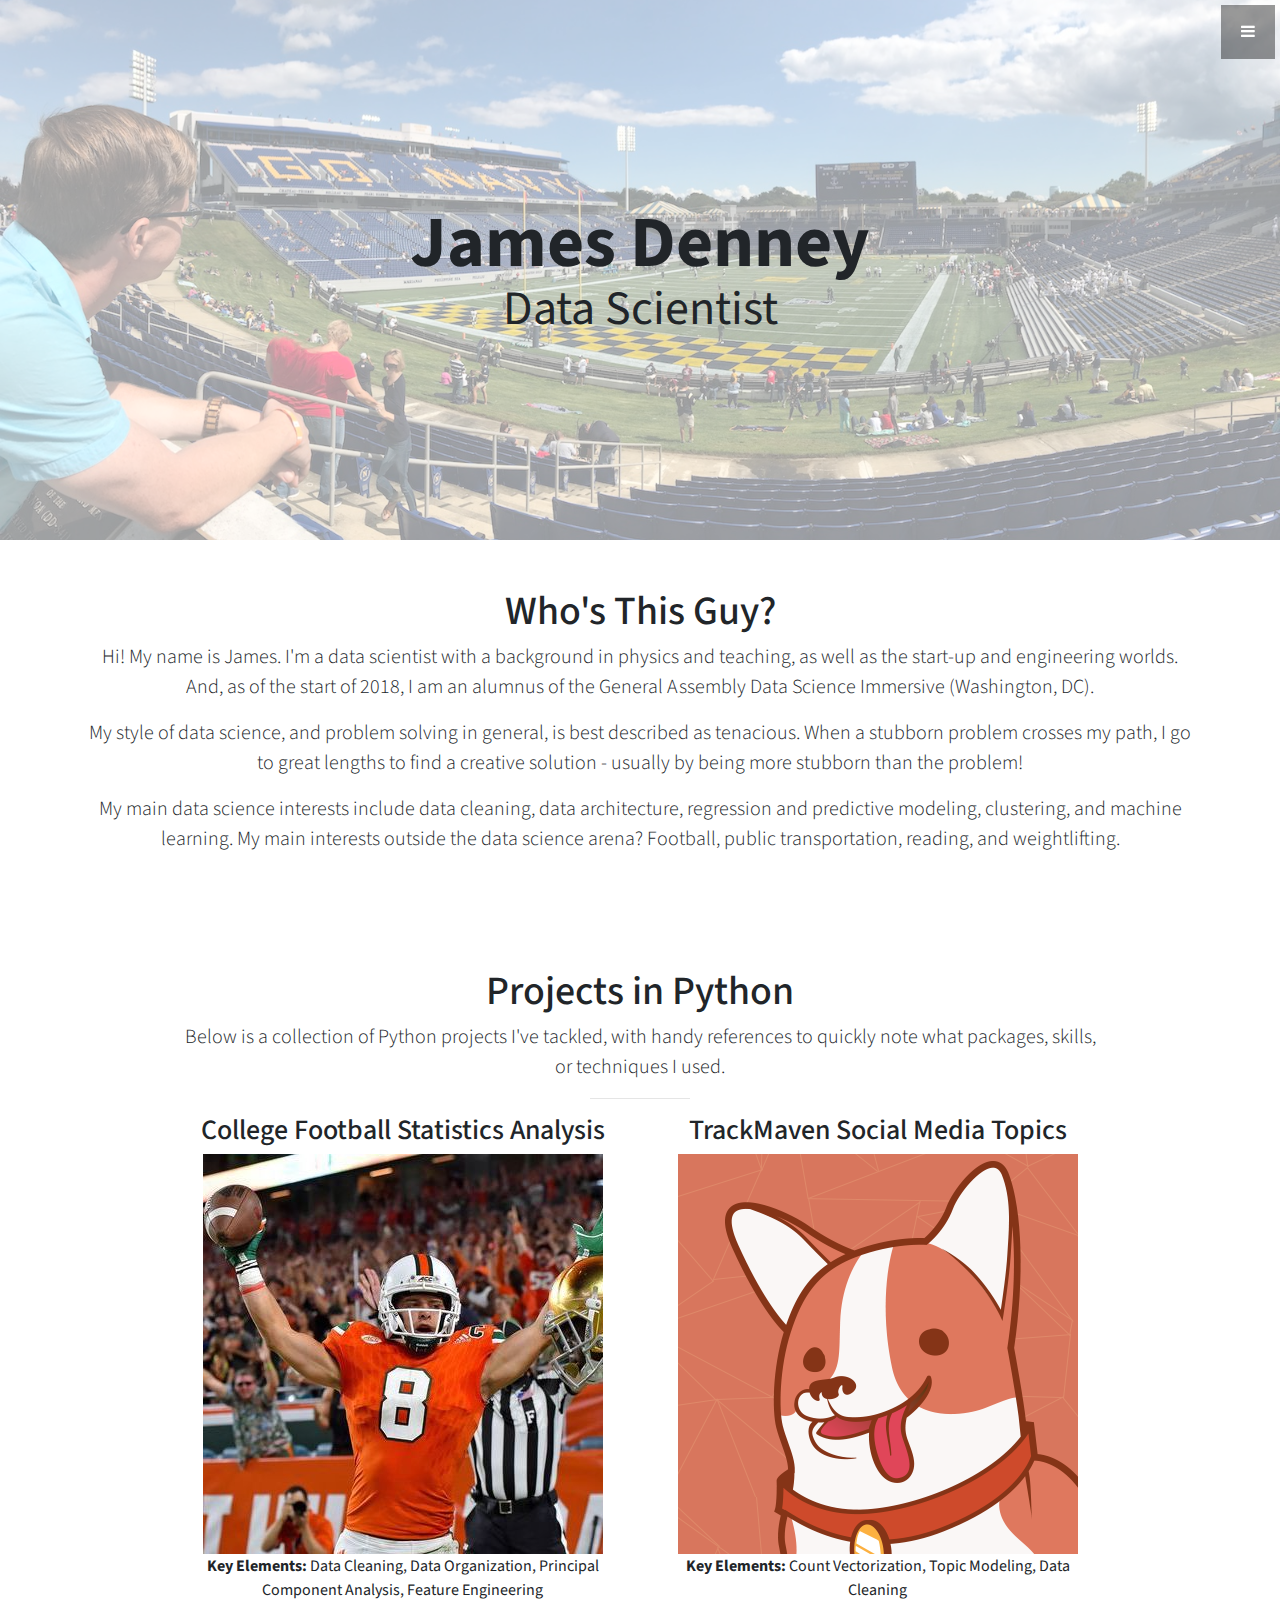
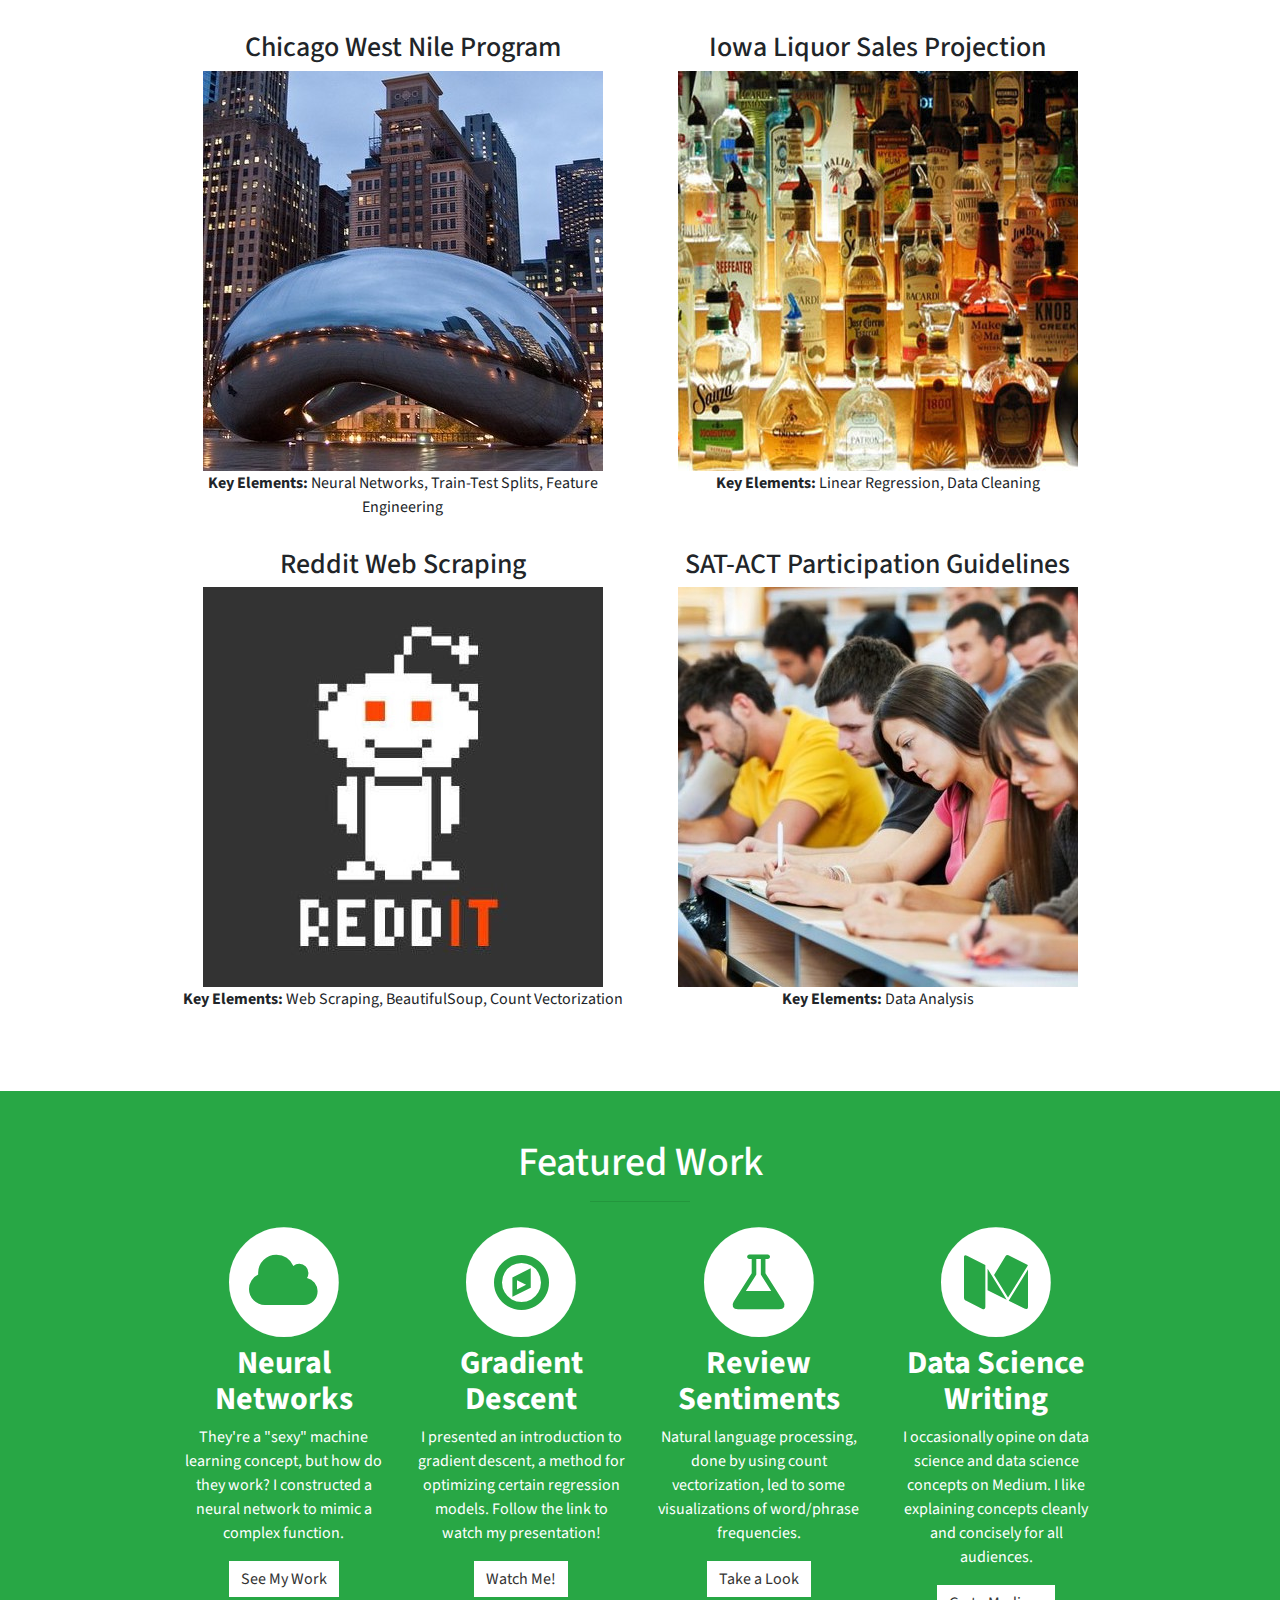
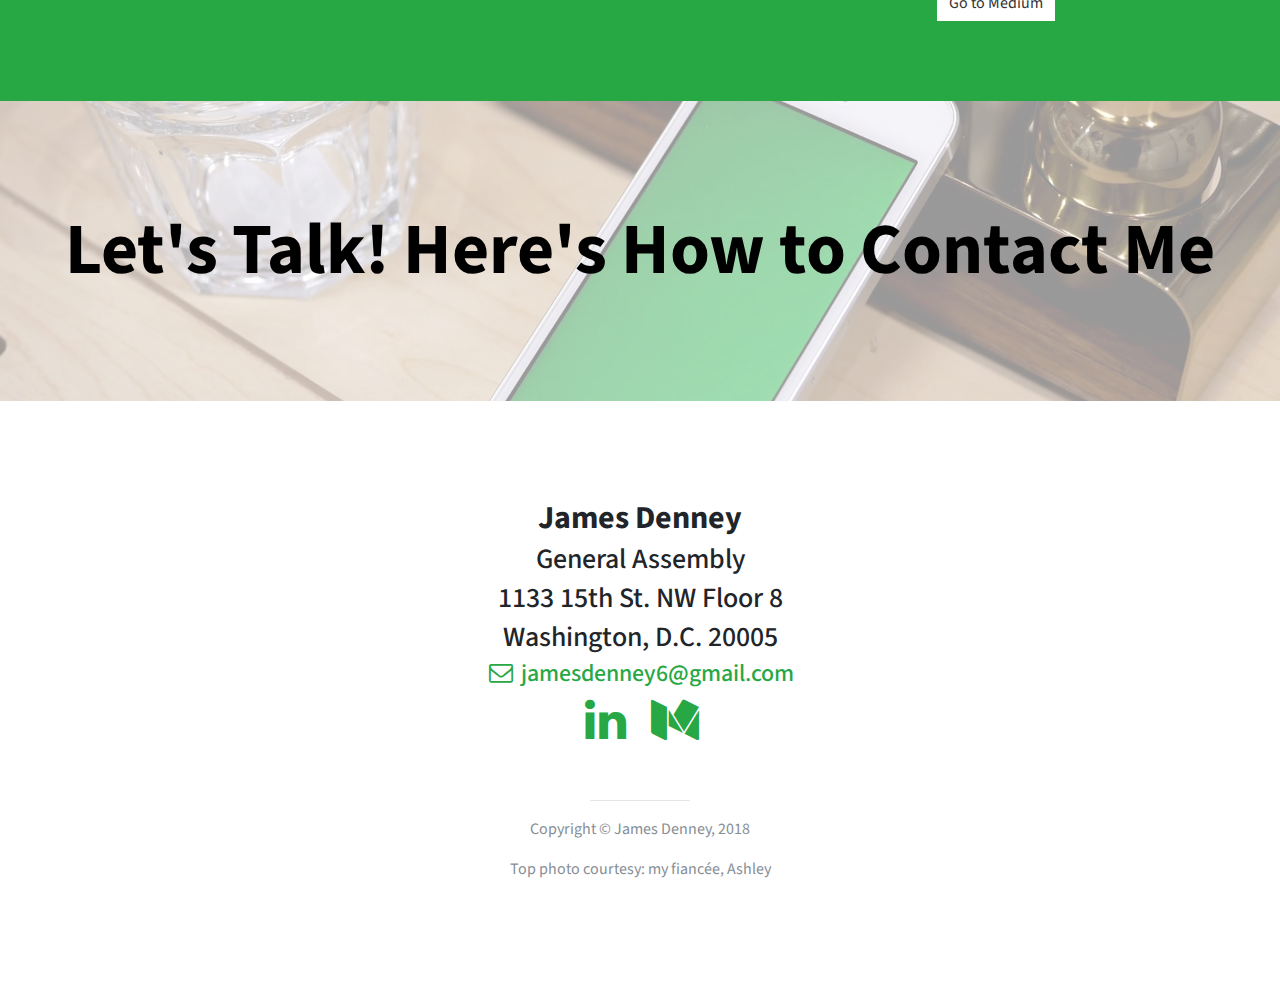
<file: index.html>
<!DOCTYPE html>
<html lang="en">

  <head>

    <meta charset="utf-8">
    <meta name="viewport" content="width=device-width, initial-scale=1, shrink-to-fit=no">
    <meta name="description" content="">
    <meta name="author" content="">

    <title>James Denney, Data Scientist</title>

    <!-- Bootstrap Core CSS -->
    <link href="vendor/bootstrap/css/bootstrap.min.css" rel="stylesheet">

    <!-- Custom Fonts -->
    <link href="vendor/font-awesome/css/font-awesome.min.css" rel="stylesheet" type="text/css">
    <link href="https://fonts.googleapis.com/css?family=Source+Sans+Pro:300,400,700,300italic,400italic,700italic" rel="stylesheet" type="text/css">

    <!-- Custom CSS -->
    <link href="css/stylish-portfolio.css" rel="stylesheet">

  </head>

  <body>
    <!-- Navigation -->
    <a id="menu-toggle" href="#" class="btn btn-dark btn-lg toggle">
      <i class="fa fa-bars"></i>
    </a>
    <nav id="sidebar-wrapper">
      <ul class="sidebar-nav">
        <a id="menu-close" href="#" class="btn btn-light btn-lg pull-right toggle">
          <i class="fa fa-times"></i>
        </a>
        <li class="sidebar-brand">
          <a class="js-scroll-trigger" href="#top">James Denney</a>
        </li>
        <li>
          <a class="js-scroll-trigger" href="#top">Home</a>
        </li>
        <li>
          <a class="js-scroll-trigger" href="#about">About Me</a>
        </li>
        <li>
          <a class="js-scroll-trigger" href="#projects">Projects</a>
        </li>
        <li>
          <a class="js-scroll-trigger" href="#featured">Featured Work</a>
        </li>
        <li>
          <a class="js-scroll-trigger" href="#contact" onclick=$( "#menu-close").click();>Contact James</a>
        </li>
      </ul>
    </nav>

    <!-- Header -->
    <header class="header" id="top">
      <div class="text-vertical-center">
          <h1><a href="https://jrdenney.github.io/ga-website/">James Denney</a></h1>
          <h3>Data Scientist</h3>
      </div>
    </header>

    <!-- About -->
    <section id="about" class="about">
      <div class="container text-center">
        <h1>Who's This Guy?</h1>
        <p class="lead">Hi! My name is James. I'm a data scientist with a background in physics and teaching, as well as the start-up and engineering worlds. And, as of the start of 2018, I am an alumnus of the General Assembly Data Science Immersive (Washington, DC).</p>
        <p class="lead">My style of data science, and problem solving in general, is best described as tenacious. When a stubborn problem crosses my path, I go to great lengths to find a creative solution - usually by being more stubborn than the problem!</p>
        <p class="lead">My main data science interests include data cleaning, data architecture, regression and predictive modeling, clustering, and machine learning. My main interests outside the data science arena? Football, public transportation, reading, and weightlifting.</p>
      </div>
      <!-- /.container -->
    </section>

    <!-- Portfolio -->
    <section id="projects" class="portfolio">
      <div class="container">
        <div class="row">
          <div class="col-lg-10 mx-auto text-center">
            <h1>Projects in Python</h1>
            <p class="lead">Below is a collection of Python projects I've tackled, with handy references to quickly note what packages, skills, or techniques I used.</p>
            <hr class="small">
            <div class="row">
              <div class="col-md-6">
                <div class="portfolio-item">
                  <h3>College Football Statistics Analysis</h3>
                  <a href="https://jrdenney.github.io/ga-website/college-football-rankings.html">
                    <img class="img-portfolio img-fluid" src="img/berrios-nd.jpg">
                  </a>
                  <p><strong>Key Elements:</strong> Data Cleaning, Data Organization, Principal Component Analysis, Feature Engineering</p>
                </div>
              </div>
              <div class="col-md-6">
                <div class="portfolio-item">
                  <h3>TrackMaven Social Media Topics</h3>
                  <a href="https://jrdenney.github.io/ga-website/trackmaven-analytics.html">
                    <img class="img-portfolio img-fluid" src="img/trackmaven2.png">
                  </a>
                  <p><strong>Key Elements:</strong> Count Vectorization, Topic Modeling, Data Cleaning</p>
                </div>
              </div>
              <div class="col-md-6">
                <div class="portfolio-item">
                  <h3>Chicago West Nile Program</h3>
                  <a href="https://jrdenney.github.io/ga-website/chicago-west-nile.html">
                    <img class="img-portfolio img-fluid" src="img/chicago-dusk.jpg">
                  </a>
                  <p><strong>Key Elements:</strong> Neural Networks, Train-Test Splits, Feature Engineering</p>
                </div>
              </div>
              <div class="col-md-6">
                <div class="portfolio-item">
                  <h3>Iowa Liquor Sales Projection</h3>
                  <a href="https://jrdenney.github.io/ga-website/iowa-liquor-sales.html">
                    <img class="img-portfolio img-fluid" src="img/liquor_sales.jpg">
                  </a>
                  <p><strong>Key Elements:</strong> Linear Regression, Data Cleaning</p>
                </div>
              </div>
              <div class="col-md-6">
                <div class="portfolio-item">
                  <h3>Reddit Web Scraping</h3>
                  <a href="https://jrdenney.github.io/ga-website/reddit-scrape-random-forest.html">
                    <img class="img-portfolio img-fluid" src="img/reddit_flag.jpg">
                  </a>
                  <p><strong>Key Elements:</strong> Web Scraping, BeautifulSoup, Count Vectorization</p>
                </div>
              </div>
              <div class="col-md-6">
                <div class="portfolio-item">
                  <h3>SAT-ACT Participation Guidelines</h3>
                  <a href="https://jrdenney.github.io/ga-website/sat-act-analysis.html">
                    <img class="img-portfolio img-fluid" src="img/SATScoresforColleges.jpg">
                  </a>
                  <p><strong>Key Elements:</strong> Data Analysis</p>
                </div>
              </div>
            </div>
            <!-- /.row (nested) -->
            <!-- <a href="#" class="btn btn-dark">View More Items</a> -->
          </div>
          <!-- /.col-lg-10 -->
        </div>
        <!-- /.row -->
      </div>
      <!-- /.container -->
    </section>

    <!-- Featured Work -->
    <section id="featured" class="services bg-success text-white">
      <div class="container">
        <div class="row text-center">
          <div class="col-lg-10 mx-auto">
            <h1>Featured Work</h1>
            <hr class="small">
            <div class="row">
              <div class="col-md-3 col-sm-6">
                <div class="service-item">
                  <span class="fa-stack fa-4x">
                    <i class="fa fa-circle fa-stack-2x"></i>
                    <i class="fa fa-cloud fa-stack-1x text-success"></i>
                  </span>
                  <h4>
                    <strong>Neural Networks</strong>
                  </h4>
                  <p>They're a "sexy" machine learning concept, but how do they work? I constructed a neural network to mimic a complex function.</p>
                  <a href="https://jrdenney.github.io/ga-website/neural-networks-article.html" class="btn btn-light">See My Work</a>
                </div>
              </div>
              <div class="col-md-3 col-sm-6">
                <div class="service-item">
                  <span class="fa-stack fa-4x">
                    <i class="fa fa-circle fa-stack-2x"></i>
                    <i class="fa fa-compass fa-stack-1x text-success"></i>
                  </span>
                  <h4>
                    <strong>Gradient Descent</strong>
                  </h4>
                  <p>I presented an introduction to gradient descent, a method for optimizing certain regression models. Follow the link to watch my presentation!</p>
                  <a href="https://drive.google.com/drive/folders/1VtCAlDCIehoBcqjmKTRM7iOnN5upqrBl?usp=sharing" class="btn btn-light">Watch Me!</a>
                </div>
              </div>
              <div class="col-md-3 col-sm-6">
                <div class="service-item">
                  <span class="fa-stack fa-4x">
                    <i class="fa fa-circle fa-stack-2x"></i>
                    <i class="fa fa-flask fa-stack-1x text-success"></i>
                  </span>
                  <h4>
                    <strong>Review Sentiments</strong>
                  </h4>
                  <p>Natural language processing, done by using count vectorization, led to some visualizations of word/phrase frequencies.</p>
                  <a href="https://jrdenney.github.io/ga-website/naive-bayes-vectorization-nlp.html" class="btn btn-light">Take a Look</a>
                </div>
              </div>
              <div class="col-md-3 col-sm-6">
                <div class="service-item">
                  <span class="fa-stack fa-4x">
                    <i class="fa fa-circle fa-stack-2x"></i>
                    <i class="fa fa-medium fa-stack-1x text-success"></i>
                  </span>
                  <h4>
                    <strong>Data Science Writing</strong>
                  </h4>
                  <p>I occasionally opine on data science and data science concepts on Medium. I like explaining concepts cleanly and concisely for all audiences.</p>
                  <a href="https://medium.com/@jamesdenney6" class="btn btn-light">Go to Medium</a>
                </div>
              </div>
            </div>
            <!-- /.row (nested) -->
          </div>
          <!-- /.col-lg-10 -->
        </div>
        <!-- /.row -->
      </div>
      <!-- /.container -->
    </section>

    <!-- Callout -->
    <section id="contact">
      <aside class="callout">
        <div class="text-vertical-center">
          <h1>Let's Talk! Here's How to Contact Me</h1>
        </div>
      </aside>

    <!-- Call to Action -->
    <!--<aside class="call-to-action bg-success text-white">
      <div class="container text-center">
        <h3>The buttons below are impossible to resist.</h3>
        <a href="#" class="btn btn-lg btn-light">Cute puppies!</a>
        <a href="#" class="btn btn-lg btn-dark">Silly cat videos!</a>
      </div>
    </aside>-->

    <!-- Footer -->
      <footer>
        <div class="container">
          <div class="row">
            <div class="col-lg-10 mx-auto text-center">
              <h2>
                <strong>James Denney</strong>
              </h2>
              <h3>General Assembly</h3>
              <h3>1133 15th St. NW Floor 8</h3>
              <h3>Washington, D.C. 20005</h3>
              <ul class="list-unstyled">
                <li>
                  <h4><i class="fa fa-envelope-o fa-fw text-success"></i>
                  <a class="text-success"  href="mailto:jamesdenney6@gmail.com">jamesdenney6@gmail.com</a></h4>
                </li>
                <li class="list-inline-item">
                  <a href="https://www.linkedin.com/in/jamesrdenney">
                    <i class="fa fa-linkedin fa-fw fa-3x text-success"></i>
                  </a>
                </li>
                <li class="list-inline-item">
                  <a href="https://www.medium.com/@jamesdenney6">
                    <i class="fa fa-medium fa-fw fa-3x text-success"></i>
                  </a>
                </li>
              </ul>
              <br>                
              <hr class="small">
              <p class="text-muted">Copyright &copy; James Denney, 2018</p>
              <p class="text-muted">Top photo courtesy: my fiancée, Ashley</p>
            </div>
          </div>
        </div>
        <a id="to-top" href="#top" class="btn btn-dark btn-lg js-scroll-trigger">
          <i class="fa fa-chevron-up fa-fw fa-1x"></i>
        </a>
      </footer>
    </section>

    <!-- Bootstrap core JavaScript -->
    <script src="vendor/jquery/jquery.min.js"></script>
    <script src="vendor/popper/popper.min.js"></script>
    <script src="vendor/bootstrap/js/bootstrap.min.js"></script>

    <!-- Plugin JavaScript -->
    <script src="vendor/jquery-easing/jquery.easing.min.js"></script>

    <!-- Custom scripts for this template -->
    <script src="js/stylish-portfolio.js"></script>

  </body>

</html>
</file>
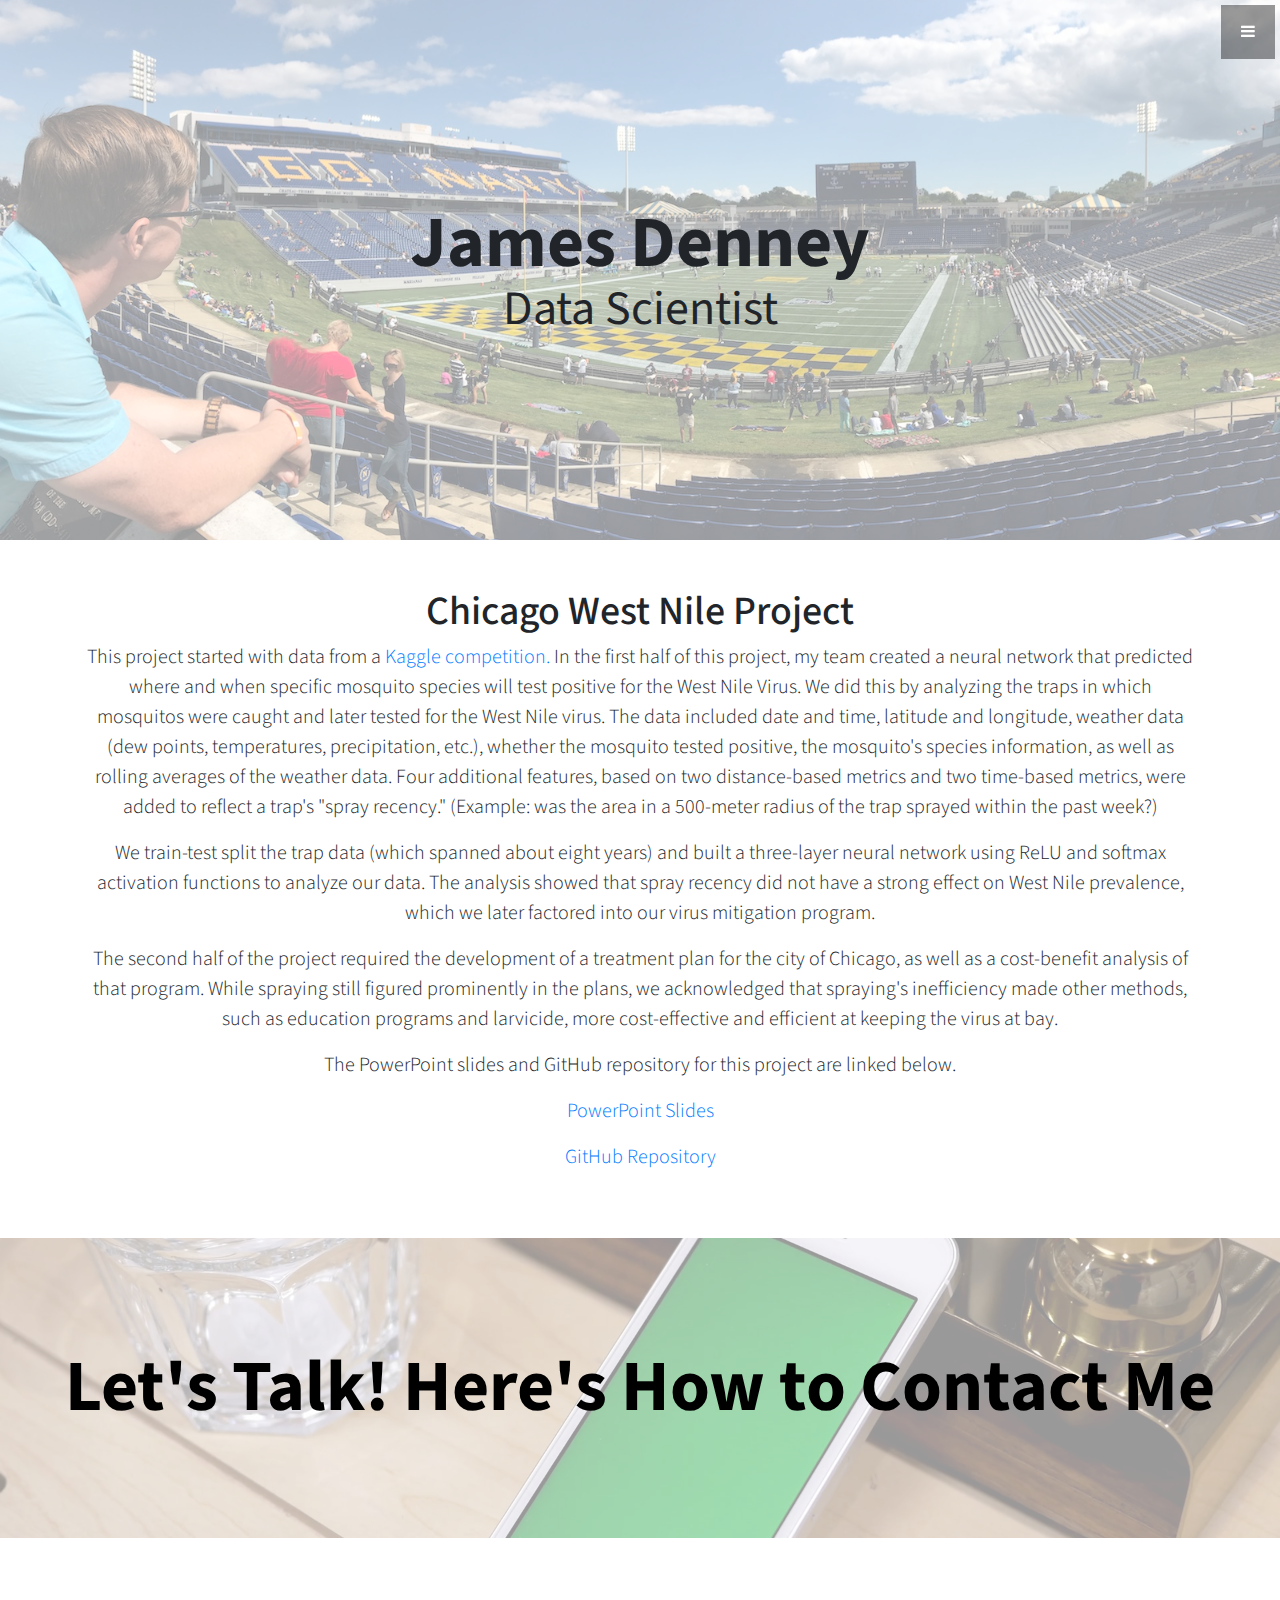
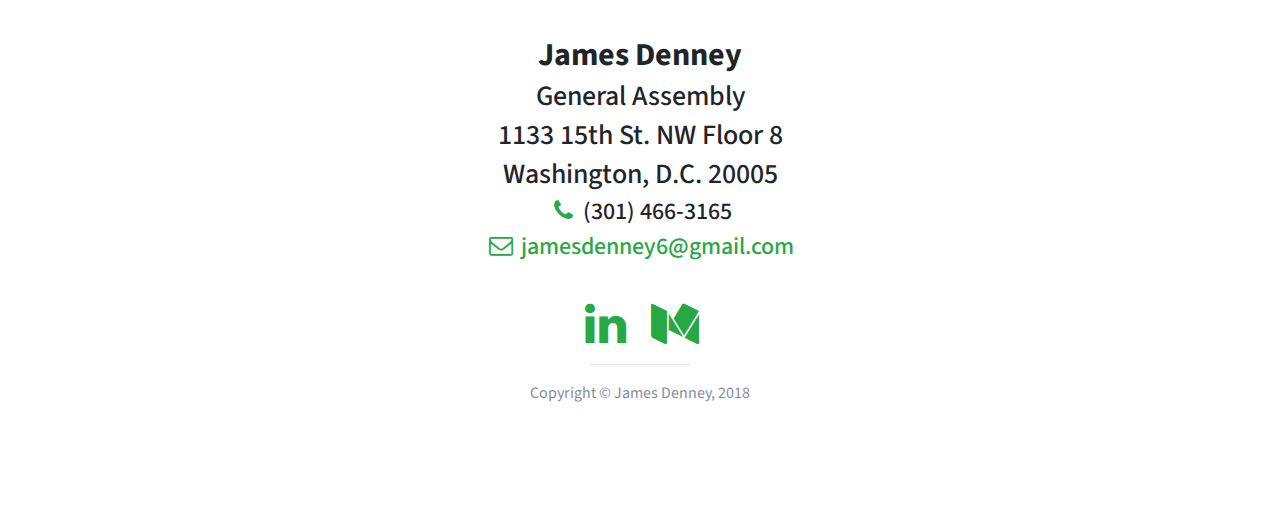
<file: chicago-west-nile.html>
<!DOCTYPE html>
<html lang="en">

  <head>

    <meta charset="utf-8">
    <meta name="viewport" content="width=device-width, initial-scale=1, shrink-to-fit=no">
    <meta name="description" content="">
    <meta name="author" content="">

    <title>James Denney, Data Scientist</title>

    <!-- Bootstrap Core CSS -->
    <link href="vendor/bootstrap/css/bootstrap.min.css" rel="stylesheet">

    <!-- Custom Fonts -->
    <link href="vendor/font-awesome/css/font-awesome.min.css" rel="stylesheet" type="text/css">
    <link href="https://fonts.googleapis.com/css?family=Source+Sans+Pro:300,400,700,300italic,400italic,700italic" rel="stylesheet" type="text/css">

    <!-- Custom CSS -->
    <link href="css/stylish-portfolio.css" rel="stylesheet">

  </head>

  <body>
    <!-- Navigation -->
    <a id="menu-toggle" href="#" class="btn btn-dark btn-lg toggle">
      <i class="fa fa-bars"></i>
    </a>
    <nav id="sidebar-wrapper">
      <ul class="sidebar-nav">
        <a id="menu-close" href="#" class="btn btn-light btn-lg pull-right toggle">
          <i class="fa fa-times"></i>
        </a>
        <li class="sidebar-brand">
          <a class="js-scroll-trigger" href="https://jrdenney.github.io/ga-website/">James Denney</a>
        </li>
        <li>
          <a class="js-scroll-trigger" href="https://jrdenney.github.io/ga-website/">Home</a>
        </li>
        <li>
          <a class="js-scroll-trigger" href="#project">Project Discussion</a>
        </li>
        <li>
          <a class="js-scroll-trigger" href="#contact" onclick=$( "#menu-close").click();>Contact James</a>
        </li>
      </ul>
    </nav>

    <!-- Header -->
    <header class="header" id="top">
      <div class="text-vertical-center">
          <h1><a href="https://jrdenney.github.io/ga-website/">James Denney</a></h1>
          <h3>Data Scientist</h3>
      </div>
    </header>

    <!-- Project -->
    <section id="project" class="about">
      <div class="container text-center">
        <h1>Chicago West Nile Project</h1>
        <p class="lead">This project started with data from a <a href="https://www.kaggle.com/c/predict-west-nile-virus">Kaggle competition.</a> In the first half of this project, my team created a neural network that predicted where and when specific mosquito species will test positive for the West Nile Virus. We did this by analyzing the traps in which mosquitos were caught and later tested for the West Nile virus. The data included date and time, latitude and longitude, weather data (dew points, temperatures, precipitation, etc.), whether the mosquito tested positive, the mosquito's species information, as well as rolling averages of the weather data. Four additional features, based on two distance-based metrics and two time-based metrics, were added to reflect a trap's "spray recency." (Example: was the area in a 500-meter radius of the trap sprayed within the past week?)</p>
        <p class="lead">We train-test split the trap data (which spanned about eight years) and built a three-layer neural network using ReLU and softmax activation functions to analyze our data. The analysis showed that spray recency did not have a strong effect on West Nile prevalence, which we later factored into our virus mitigation program.</p>
        <p class="lead">The second half of the project required the development of a treatment plan for the city of Chicago, as well as a cost-benefit analysis of that program. While spraying still figured prominently in the plans, we acknowledged that spraying's inefficiency made other methods, such as education programs and larvicide, more cost-effective and efficient at keeping the virus at bay.</p>
        <p class="lead">The PowerPoint slides and GitHub repository for this project are linked below.</p>
        <p class="lead"><a href="https://docs.google.com/presentation/d/14rGkWZSChOmPxeg5RLcs0ICxPfYgHwPW2gXMjE1_w3o/edit?usp=sharing">PowerPoint Slides</a></p>
        <p class="lead"><a href="https://github.com/jrdenney/GA-West_Nile_Team_3">GitHub Repository</a></p>
      </div>
      <!-- /.container -->
    </section>

    <section id="contact">
      <aside class="callout">
        <div class="text-vertical-center">
          <h1>Let's Talk! Here's How to Contact Me</h1>
        </div>
      </aside>

      <!-- Footer -->
      <footer>
        <div class="container">
          <div class="row">
            <div class="col-lg-10 mx-auto text-center">
              <h2>
                <strong>James Denney</strong>
              </h2>
              <h3>General Assembly</h3>
              <h3>1133 15th St. NW Floor 8</h3>
              <h3>Washington, D.C. 20005</h3>
              <ul class="list-unstyled">
                <li>
                  <h4><i class="fa fa-phone fa-fw text-success"></i>
                  (301) 466-3165</h4></li>
                <li>
                  <h4><i class="fa fa-envelope-o fa-fw text-success"></i>
                  <a class="text-success"  href="mailto:jamesdenney6@gmail.com">jamesdenney6@gmail.com</a></h4>
                </li>
              </ul>
              <br>
              <ul class="list-inline">
                <li class="list-inline-item">
                  <a href="https://www.linkedin.com/in/jamesrdenney">
                    <i class="fa fa-linkedin fa-fw fa-3x text-success"></i>
                  </a>
                </li>
                <li class="list-inline-item">
                  <a href="https://www.medium.com/@jamesdenney6">
                    <i class="fa fa-medium fa-fw fa-3x text-success"></i>
                  </a>
                </li>
              </ul>
              <hr class="small">
              <p class="text-muted">Copyright &copy; James Denney, 2018</p>
            </div>
          </div>
        </div>
        <a id="to-top" href="#top" class="btn btn-dark btn-lg js-scroll-trigger">
          <i class="fa fa-chevron-up fa-fw fa-1x"></i>
        </a>
      </footer>
    </section>

  <!-- Bootstrap core JavaScript -->
  <script src="vendor/jquery/jquery.min.js"></script>
  <script src="vendor/popper/popper.min.js"></script>
  <script src="vendor/bootstrap/js/bootstrap.min.js"></script>

  <!-- Plugin JavaScript -->
  <script src="vendor/jquery-easing/jquery.easing.min.js"></script>

  <!-- Custom scripts for this template -->
  <script src="js/stylish-portfolio.js"></script>

</body>

</html>
</file>
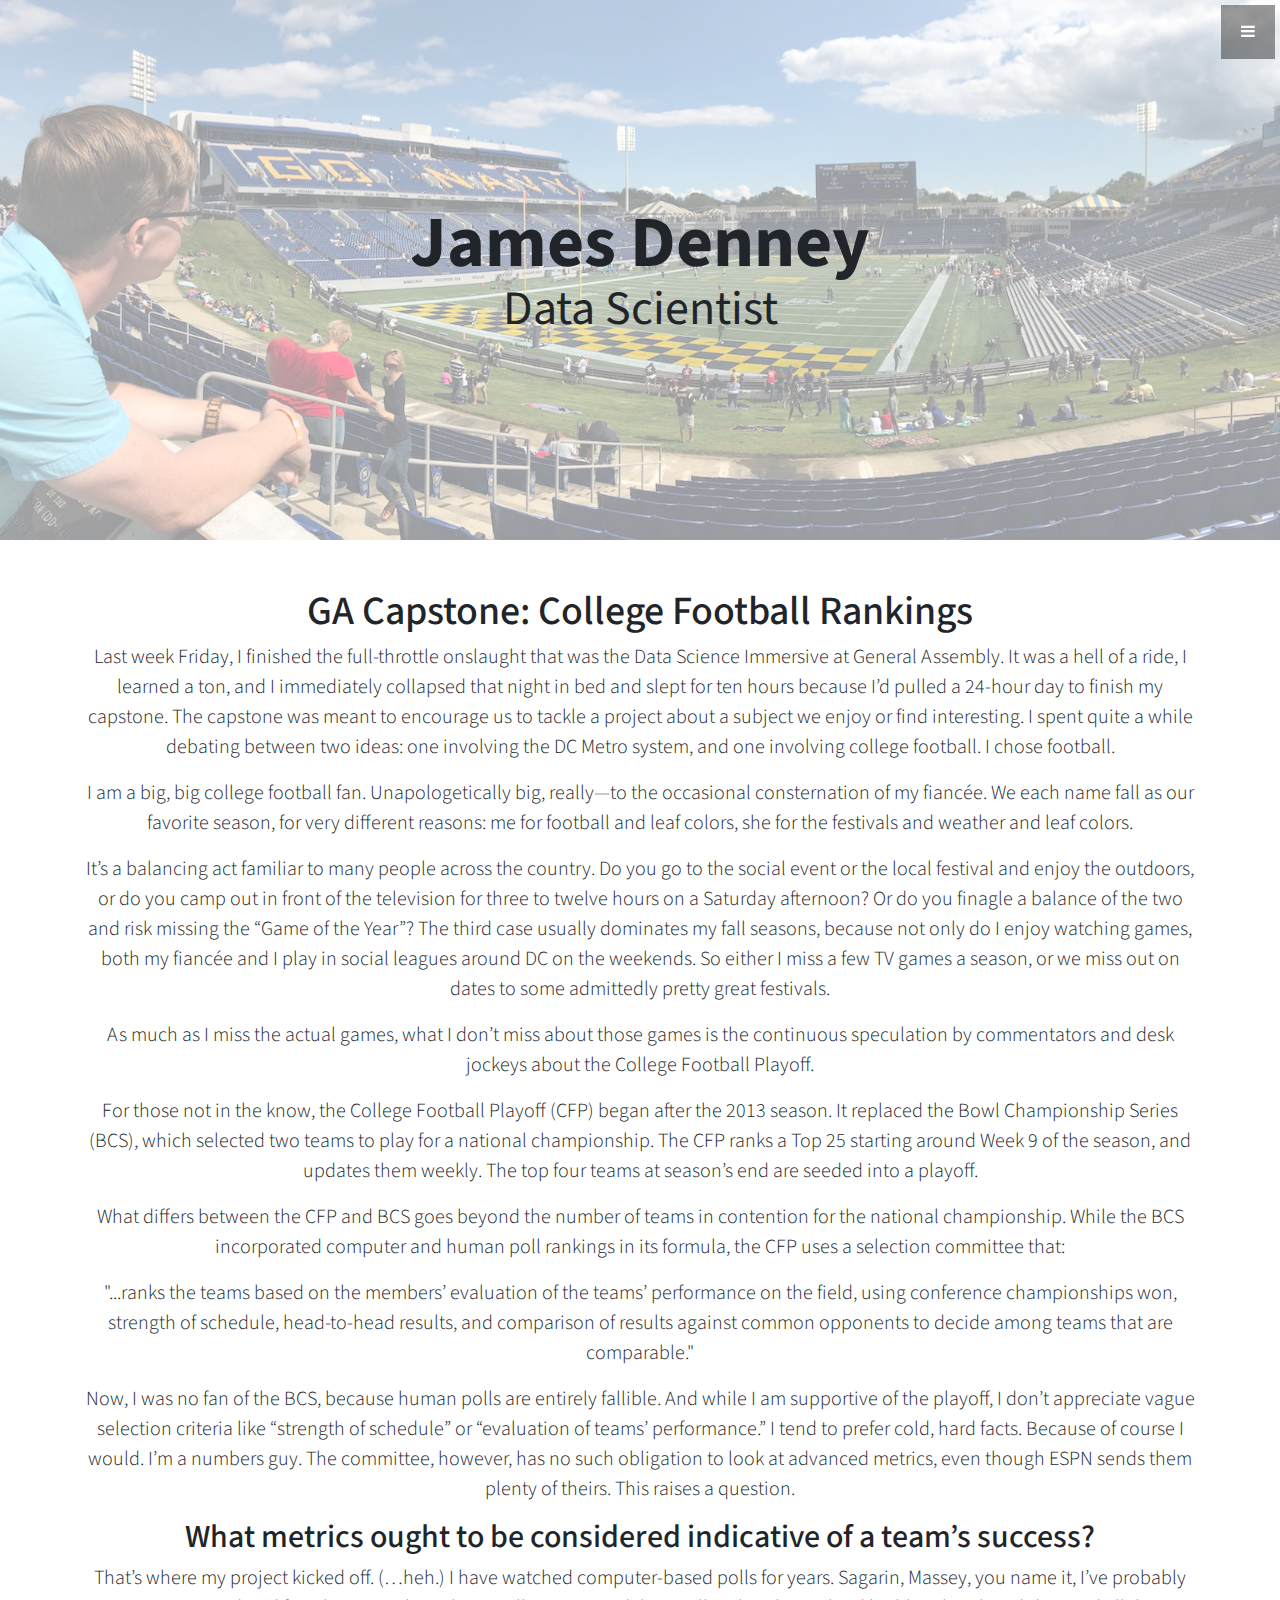
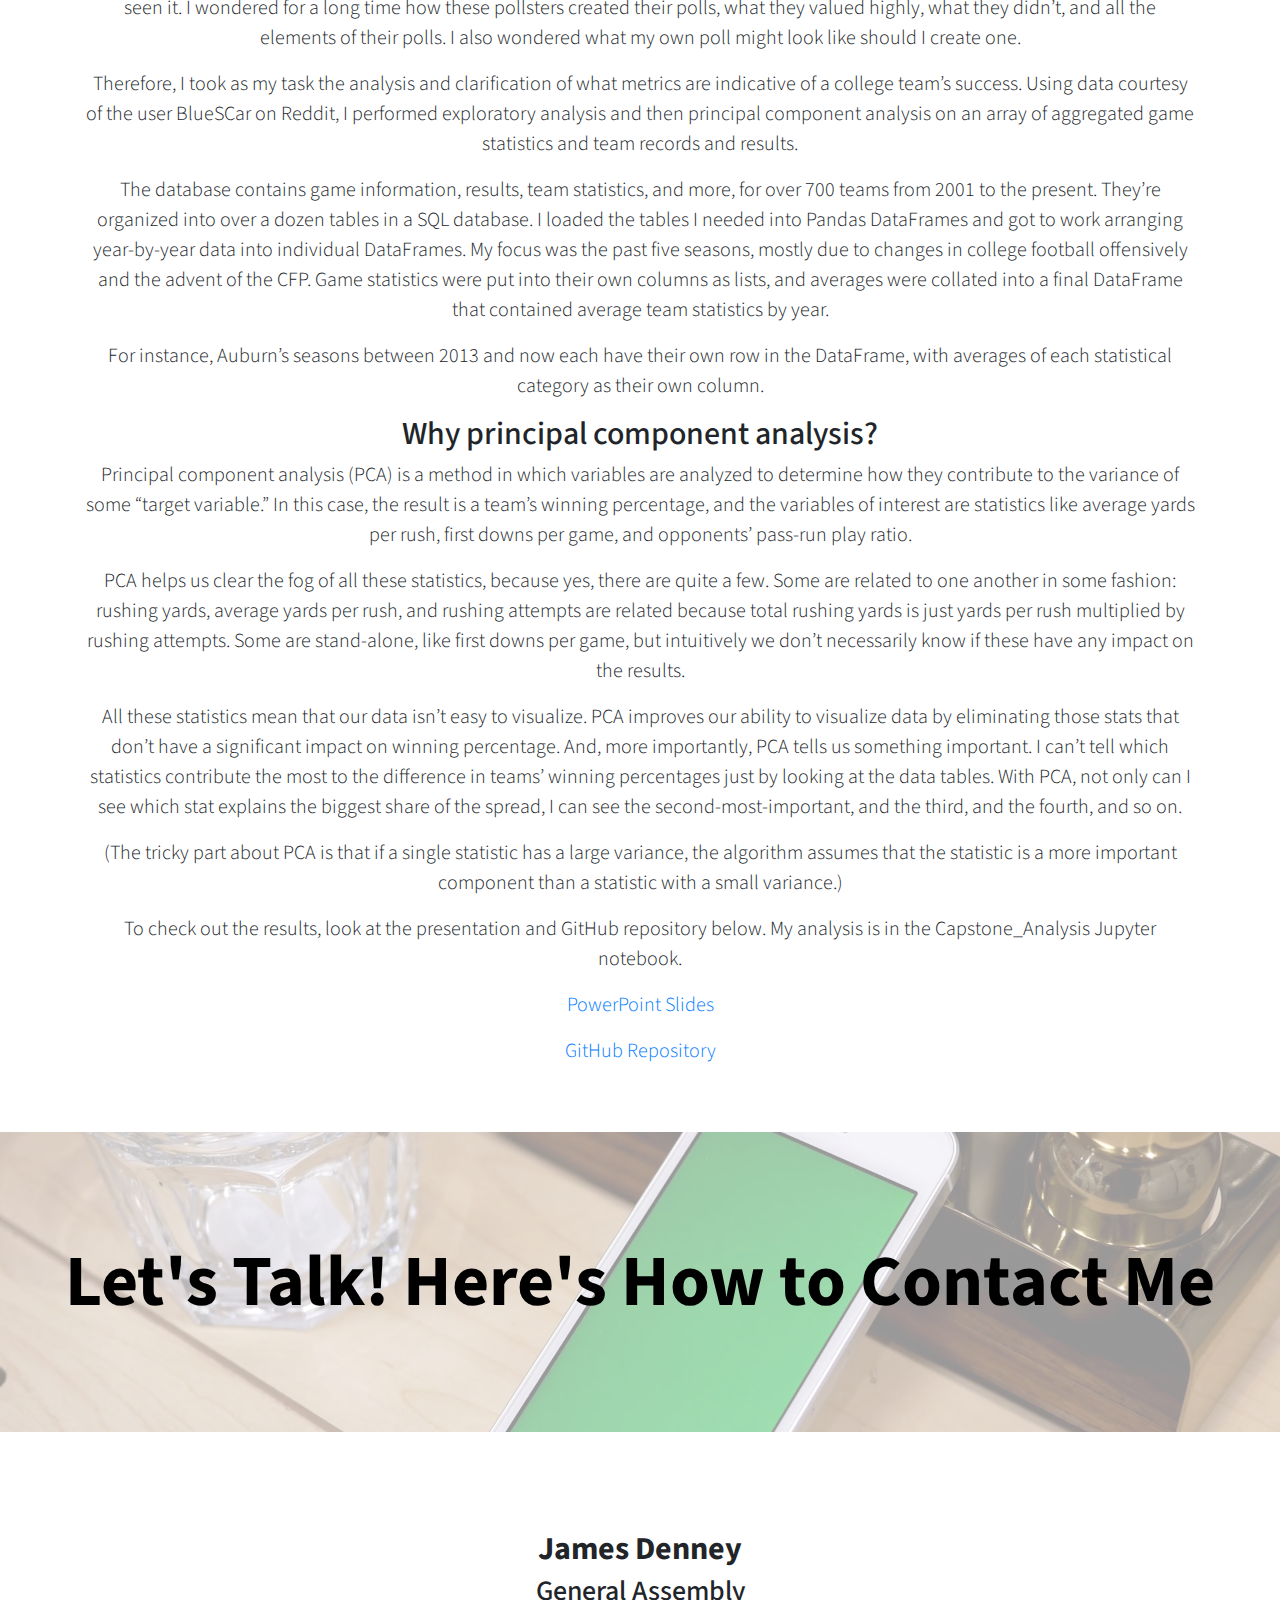
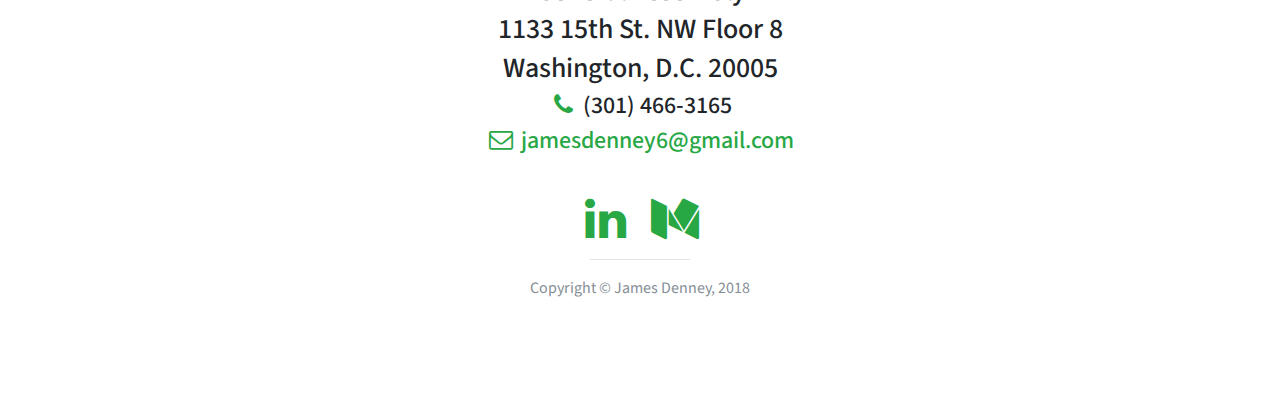
<file: college-football-rankings.html>
<!DOCTYPE html>
<html lang="en">

  <head>

    <meta charset="utf-8">
    <meta name="viewport" content="width=device-width, initial-scale=1, shrink-to-fit=no">
    <meta name="description" content="">
    <meta name="author" content="">

    <title>James Denney, Data Scientist</title>

    <!-- Bootstrap Core CSS -->
    <link href="vendor/bootstrap/css/bootstrap.min.css" rel="stylesheet">

    <!-- Custom Fonts -->
    <link href="vendor/font-awesome/css/font-awesome.min.css" rel="stylesheet" type="text/css">
    <link href="https://fonts.googleapis.com/css?family=Source+Sans+Pro:300,400,700,300italic,400italic,700italic" rel="stylesheet" type="text/css">

    <!-- Custom CSS -->
    <link href="css/stylish-portfolio.css" rel="stylesheet">

  </head>

  <body>
    <!-- Navigation -->
    <a id="menu-toggle" href="#" class="btn btn-dark btn-lg toggle">
      <i class="fa fa-bars"></i>
    </a>
    <nav id="sidebar-wrapper">
      <ul class="sidebar-nav">
        <a id="menu-close" href="#" class="btn btn-light btn-lg pull-right toggle">
          <i class="fa fa-times"></i>
        </a>
        <li class="sidebar-brand">
          <a class="js-scroll-trigger" href="https://jrdenney.github.io/ga-website/">James Denney</a>
        </li>
        <li>
          <a class="js-scroll-trigger" href="https://jrdenney.github.io/ga-website/">Home</a>
        </li>
        <li>
          <a class="js-scroll-trigger" href="#project">Project Discussion</a>
        </li>
        <li>
          <a class="js-scroll-trigger" href="#contact" onclick=$( "#menu-close").click();>Contact James</a>
        </li>
      </ul>
    </nav>

    <!-- Header -->
    <header class="header" id="top">
      <div class="text-vertical-center">
          <h1><a href="https://jrdenney.github.io/ga-website/">James Denney</a></h1>
          <h3>Data Scientist</h3>
      </div>
    </header>

    <!-- Project -->
    <section id="project" class="about">
      <div class="container text-center">
        <h1>GA Capstone: College Football Rankings</h1>
        <p class="lead">Last week Friday, I finished the full-throttle onslaught that was the Data Science Immersive at General Assembly. It was a hell of a ride, I learned a ton, and I immediately collapsed that night in bed and slept for ten hours because I’d pulled a 24-hour day to finish my capstone. The capstone was meant to encourage us to tackle a project about a subject we enjoy or find interesting. I spent quite a while debating between two ideas: one involving the DC Metro system, and one involving college football. I chose football.</p>
        <p class="lead">I am a big, big college football fan. Unapologetically big, really — to the occasional consternation of my fiancée. We each name fall as our favorite season, for very different reasons: me for football and leaf colors, she for the festivals and weather and leaf colors.</p>
        <p class="lead">It’s a balancing act familiar to many people across the country. Do you go to the social event or the local festival and enjoy the outdoors, or do you camp out in front of the television for three to twelve hours on a Saturday afternoon? Or do you finagle a balance of the two and risk missing the “Game of the Year”? The third case usually dominates my fall seasons, because not only do I enjoy watching games, both my fiancée and I play in social leagues around DC on the weekends. So either I miss a few TV games a season, or we miss out on dates to some admittedly pretty great festivals.</p>
        <p class="lead">As much as I miss the actual games, what I don’t miss about those games is the continuous speculation by commentators and desk jockeys about the College Football Playoff.</p>
        <p class="lead">For those not in the know, the College Football Playoff (CFP) began after the 2013 season. It replaced the Bowl Championship Series (BCS), which selected two teams to play for a national championship. The CFP ranks a Top 25 starting around Week 9 of the season, and updates them weekly. The top four teams at season’s end are seeded into a playoff.</p>
        <p class="lead">What differs between the CFP and BCS goes beyond the number of teams in contention for the national championship. While the BCS incorporated computer and human poll rankings in its formula, the CFP uses a selection committee that:</p>
        <p class="lead">"...ranks the teams based on the members’ evaluation of the teams’ performance on the field, using conference championships won, strength of schedule, head-to-head results, and comparison of results against common opponents to decide among teams that are comparable."</p>
        <p class="lead">Now, I was no fan of the BCS, because human polls are entirely fallible. And while I am supportive of the playoff, I don’t appreciate vague selection criteria like “strength of schedule” or “evaluation of teams’ performance.” I tend to prefer cold, hard facts. Because of course I would. I’m a numbers guy. The committee, however, has no such obligation to look at advanced metrics, even though ESPN sends them plenty of theirs. This raises a question.</p>
        <h2>What metrics ought to be considered indicative of a team’s success?</h2>
        <p class="lead">That’s where my project kicked off. (…heh.) I have watched computer-based polls for years. Sagarin, Massey, you name it, I’ve probably seen it. I wondered for a long time how these pollsters created their polls, what they valued highly, what they didn’t, and all the elements of their polls. I also wondered what my own poll might look like should I create one.</p>
        <p class="lead">Therefore, I took as my task the analysis and clarification of what metrics are indicative of a college team’s success. Using data courtesy of the user BlueSCar on Reddit, I performed exploratory analysis and then principal component analysis on an array of aggregated game statistics and team records and results.</p>
        <p class="lead">The database contains game information, results, team statistics, and more, for over 700 teams from 2001 to the present. They’re organized into over a dozen tables in a SQL database. I loaded the tables I needed into Pandas DataFrames and got to work arranging year-by-year data into individual DataFrames. My focus was the past five seasons, mostly due to changes in college football offensively and the advent of the CFP. Game statistics were put into their own columns as lists, and averages were collated into a final DataFrame that contained average team statistics by year.</p>
        <p class="lead">For instance, Auburn’s seasons between 2013 and now each have their own row in the DataFrame, with averages of each statistical category as their own column.</p>
        <h2>Why principal component analysis?</h2>
        <p class="lead">Principal component analysis (PCA) is a method in which variables are analyzed to determine how they contribute to the variance of some “target variable.” In this case, the result is a team’s winning percentage, and the variables of interest are statistics like average yards per rush, first downs per game, and opponents’ pass-run play ratio.</p>
        <p class="lead">PCA helps us clear the fog of all these statistics, because yes, there are quite a few. Some are related to one another in some fashion: rushing yards, average yards per rush, and rushing attempts are related because total rushing yards is just yards per rush multiplied by rushing attempts. Some are stand-alone, like first downs per game, but intuitively we don’t necessarily know if these have any impact on the results.</p>
        <p class="lead">All these statistics mean that our data isn’t easy to visualize. PCA improves our ability to visualize data by eliminating those stats that don’t have a significant impact on winning percentage. And, more importantly, PCA tells us something important. I can’t tell which statistics contribute the most to the difference in teams’ winning percentages just by looking at the data tables. With PCA, not only can I see which stat explains the biggest share of the spread, I can see the second-most-important, and the third, and the fourth, and so on.</p>
        <p class="lead">(The tricky part about PCA is that if a single statistic has a large variance, the algorithm assumes that the statistic is a more important component than a statistic with a small variance.)</p>
        <p class="lead">To check out the results, look at the presentation and GitHub repository below. My analysis is in the Capstone_Analysis Jupyter notebook.</p>
        <p class="lead"><a href="https://docs.google.com/presentation/d/1FB48mMybH1CuvLo2DFZK0MDpnQ_2weN6mljx7rwQb9k/edit?usp=sharing">PowerPoint Slides</a></p>
        <p class="lead"><a href="https://github.com/jrdenney/ga-capstone">GitHub Repository</a></p>
      </div>
      <!-- /.container -->
    </section>

    <!-- Contact -->
    <section id="contact">
      <aside class="callout">
        <div class="text-vertical-center">
          <h1>Let's Talk! Here's How to Contact Me</h1>
        </div>
      </aside>

      <!-- Footer -->
      <footer>
        <div class="container">
          <div class="row">
            <div class="col-lg-10 mx-auto text-center">
              <h2>
                <strong>James Denney</strong>
              </h2>
              <h3>General Assembly</h3>
              <h3>1133 15th St. NW Floor 8</h3>
              <h3>Washington, D.C. 20005</h3>
              <ul class="list-unstyled">
                <li>
                  <h4><i class="fa fa-phone fa-fw text-success"></i>
                  (301) 466-3165</h4></li>
                <li>
                  <h4><i class="fa fa-envelope-o fa-fw text-success"></i>
                  <a class="text-success"  href="mailto:jamesdenney6@gmail.com">jamesdenney6@gmail.com</a></h4>
                </li>
              </ul>
              <br>
              <ul class="list-inline">
                <li class="list-inline-item">
                  <a href="https://www.linkedin.com/in/jamesrdenney">
                    <i class="fa fa-linkedin fa-fw fa-3x text-success"></i>
                  </a>
                </li>
                <li class="list-inline-item">
                  <a href="https://www.medium.com/@jamesdenney6">
                    <i class="fa fa-medium fa-fw fa-3x text-success"></i>
                  </a>
                </li>
              </ul>
              <hr class="small">
              <p class="text-muted">Copyright &copy; James Denney, 2018</p>
            </div>
          </div>
        </div>
        <a id="to-top" href="#top" class="btn btn-dark btn-lg js-scroll-trigger">
          <i class="fa fa-chevron-up fa-fw fa-1x"></i>
        </a>
      </footer>
    </section>

  <!-- Bootstrap core JavaScript -->
  <script src="vendor/jquery/jquery.min.js"></script>
  <script src="vendor/popper/popper.min.js"></script>
  <script src="vendor/bootstrap/js/bootstrap.min.js"></script>

  <!-- Plugin JavaScript -->
  <script src="vendor/jquery-easing/jquery.easing.min.js"></script>

  <!-- Custom scripts for this template -->
  <script src="js/stylish-portfolio.js"></script>

</body>

</html>
</file>
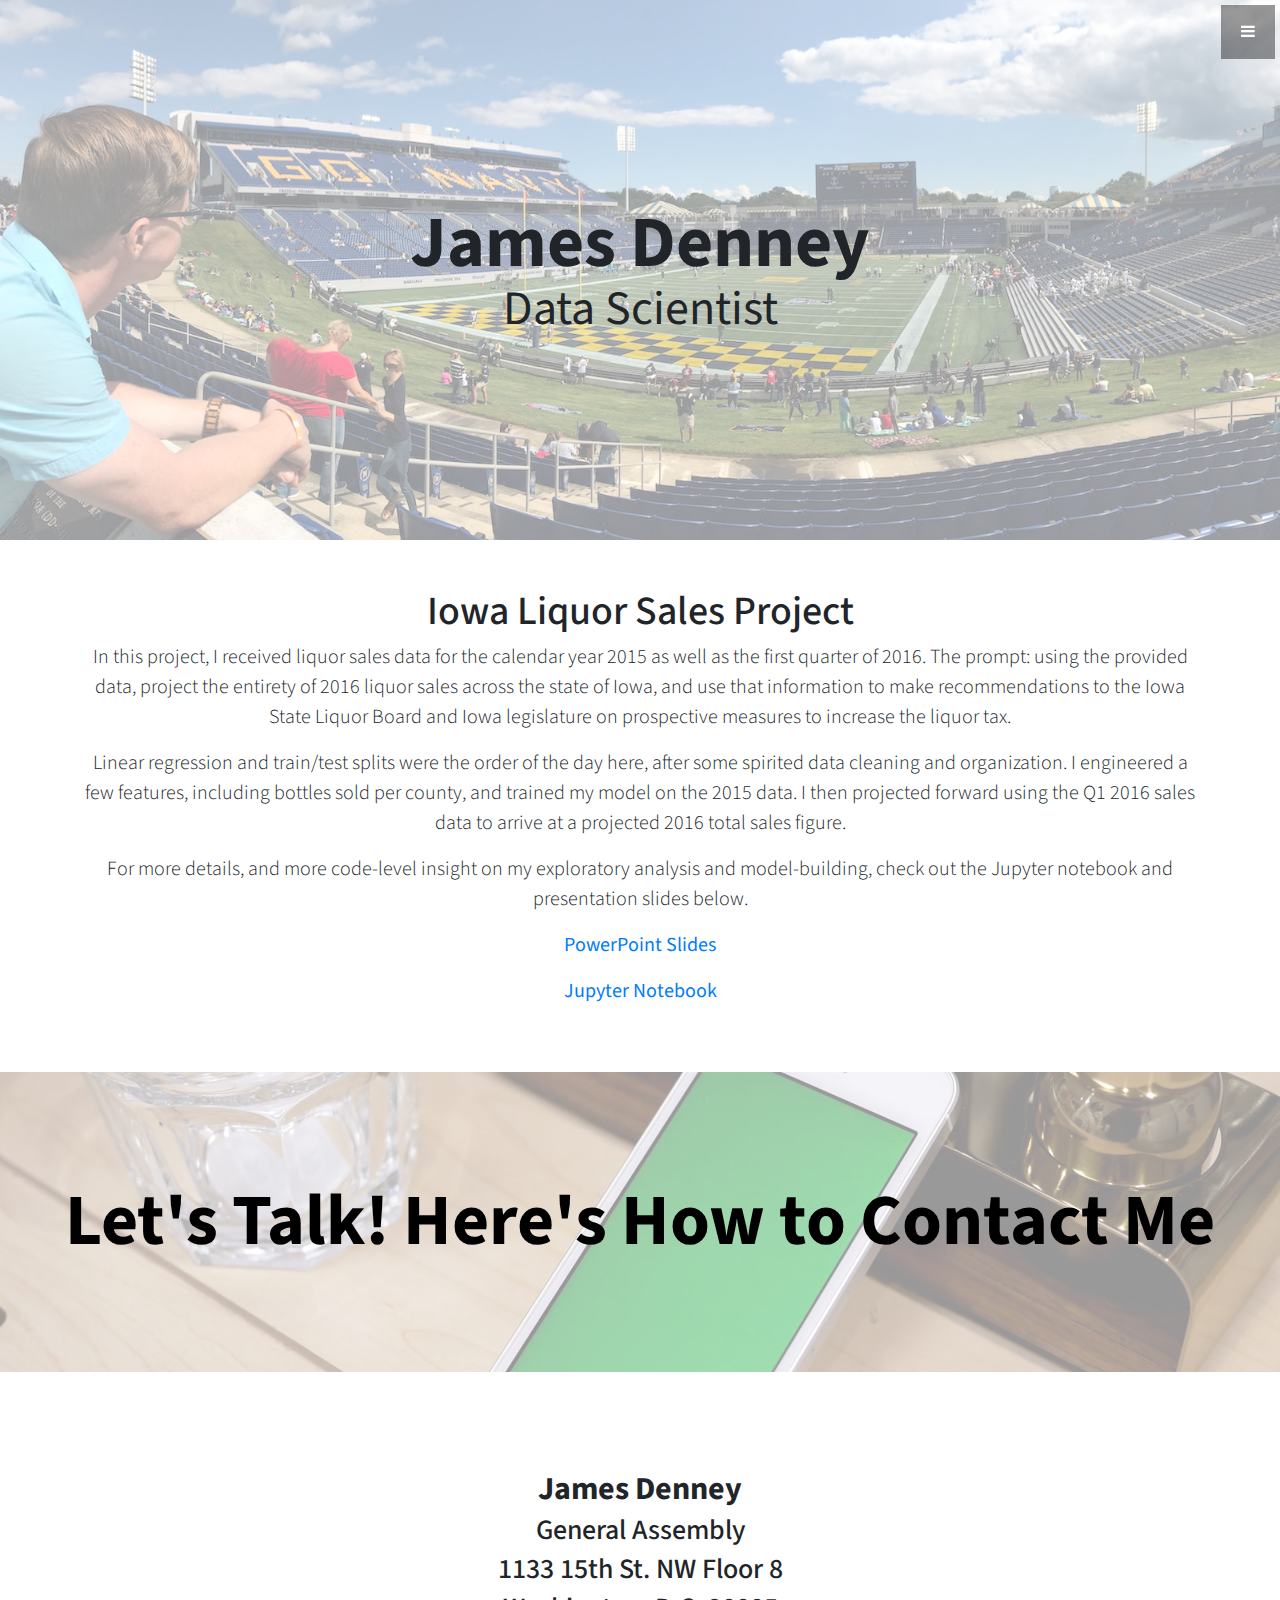
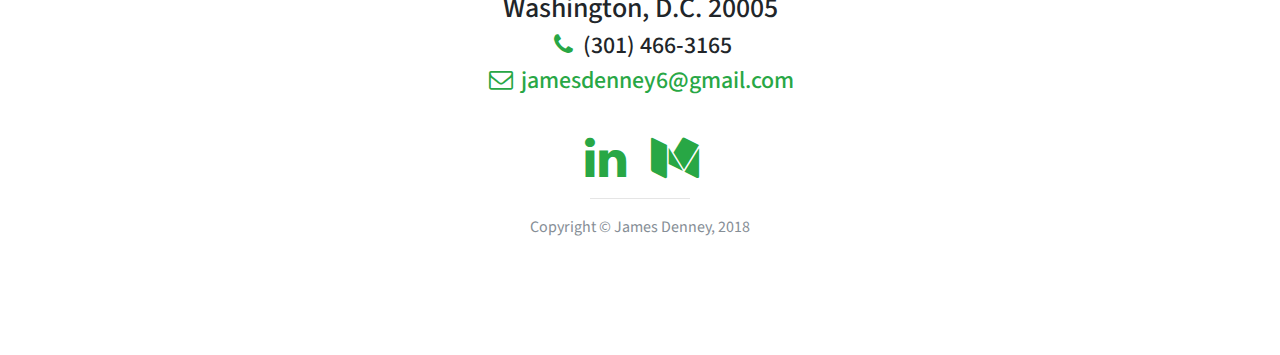
<file: iowa-liquor-sales.html>
<!DOCTYPE html>
<html lang="en">

  <head>

    <meta charset="utf-8">
    <meta name="viewport" content="width=device-width, initial-scale=1, shrink-to-fit=no">
    <meta name="description" content="">
    <meta name="author" content="">

    <title>James Denney, Data Scientist</title>

    <!-- Bootstrap Core CSS -->
    <link href="vendor/bootstrap/css/bootstrap.min.css" rel="stylesheet">

    <!-- Custom Fonts -->
    <link href="vendor/font-awesome/css/font-awesome.min.css" rel="stylesheet" type="text/css">
    <link href="https://fonts.googleapis.com/css?family=Source+Sans+Pro:300,400,700,300italic,400italic,700italic" rel="stylesheet" type="text/css">

    <!-- Custom CSS -->
    <link href="css/stylish-portfolio.css" rel="stylesheet">

  </head>

  <body>
    <!-- Navigation -->
    <a id="menu-toggle" href="#" class="btn btn-dark btn-lg toggle">
      <i class="fa fa-bars"></i>
    </a>
    <nav id="sidebar-wrapper">
      <ul class="sidebar-nav">
        <a id="menu-close" href="#" class="btn btn-light btn-lg pull-right toggle">
          <i class="fa fa-times"></i>
        </a>
        <li class="sidebar-brand">
          <a class="js-scroll-trigger" href="https://jrdenney.github.io/ga-website/">James Denney</a>
        </li>
        <li>
          <a class="js-scroll-trigger" href="https://jrdenney.github.io/ga-website/">Home</a>
        </li>
        <li>
          <a class="js-scroll-trigger" href="#project">Project Discussion</a>
        </li>
        <li>
          <a class="js-scroll-trigger" href="#contact" onclick=$( "#menu-close").click();>Contact James</a>
        </li>
      </ul>
    </nav>

    <!-- Header -->
    <header class="header" id="top">
      <div class="text-vertical-center">
          <h1><a href="https://jrdenney.github.io/ga-website/">James Denney</a></h1>
          <h3>Data Scientist</h3>
      </div>
    </header>

    <!-- Project -->
    <section id="project" class="about">
      <div class="container text-center">
        <h1>Iowa Liquor Sales Project</h1>
        <p class="lead">In this project, I received liquor sales data for the calendar year 2015 as well as the first quarter of 2016. The prompt: using the provided data, project the entirety of 2016 liquor sales across the state of Iowa, and use that information to make recommendations to the Iowa State Liquor Board and Iowa legislature on prospective measures to increase the liquor tax.</p>
        <p class="lead">Linear regression and train/test splits were the order of the day here, after some spirited data cleaning and organization. I engineered a few features, including bottles sold per county, and trained my model on the 2015 data. I then projected forward using the Q1 2016 sales data to arrive at a projected 2016 total sales figure.</p>
        <p class="lead">For more details, and more code-level insight on my exploratory analysis and model-building, check out the Jupyter notebook and presentation slides below.</p>
        <p class="lead"><strong><a href="https://docs.google.com/presentation/d/1FQKx5QyhfLYlg-pycFrpM3P-KMfnBzZH_nwF-O32lDk/edit?usp=sharing">PowerPoint Slides</a></strong></p>
        <p class="lead"><strong><a href="https://jrdenney.github.io/ga-website/iowa-liquor-article.html">Jupyter Notebook</a></strong></p>
      </div>
      <!-- /.container -->
    </section>

    <!-- Contact -->
    <section id="contact">
      <aside class="callout">
        <div class="text-vertical-center">
          <h1>Let's Talk! Here's How to Contact Me</h1>
        </div>
      </aside>

      <!-- Footer -->
      <footer>
        <div class="container">
          <div class="row">
            <div class="col-lg-10 mx-auto text-center">
              <h2>
                <strong>James Denney</strong>
              </h2>
              <h3>General Assembly</h3>
              <h3>1133 15th St. NW Floor 8</h3>
              <h3>Washington, D.C. 20005</h3>
              <ul class="list-unstyled">
                <li>
                  <h4><i class="fa fa-phone fa-fw text-success"></i>
                  (301) 466-3165</h4></li>
                <li>
                  <h4><i class="fa fa-envelope-o fa-fw text-success"></i>
                  <a class="text-success"  href="mailto:jamesdenney6@gmail.com">jamesdenney6@gmail.com</a></h4>
                </li>
              </ul>
              <br>
              <ul class="list-inline">
                <li class="list-inline-item">
                  <a href="https://www.linkedin.com/in/jamesrdenney">
                    <i class="fa fa-linkedin fa-fw fa-3x text-success"></i>
                  </a>
                </li>
                <li class="list-inline-item">
                  <a href="https://www.medium.com/@jamesdenney6">
                    <i class="fa fa-medium fa-fw fa-3x text-success"></i>
                  </a>
                </li>
              </ul>
              <hr class="small">
              <p class="text-muted">Copyright &copy; James Denney, 2018</p>
            </div>
          </div>
        </div>
        <a id="to-top" href="#top" class="btn btn-dark btn-lg js-scroll-trigger">
          <i class="fa fa-chevron-up fa-fw fa-1x"></i>
        </a>
      </footer>
    </section>

  <!-- Bootstrap core JavaScript -->
  <script src="vendor/jquery/jquery.min.js"></script>
  <script src="vendor/popper/popper.min.js"></script>
  <script src="vendor/bootstrap/js/bootstrap.min.js"></script>

  <!-- Plugin JavaScript -->
  <script src="vendor/jquery-easing/jquery.easing.min.js"></script>

  <!-- Custom scripts for this template -->
  <script src="js/stylish-portfolio.js"></script>

</body>

</html>
</file>
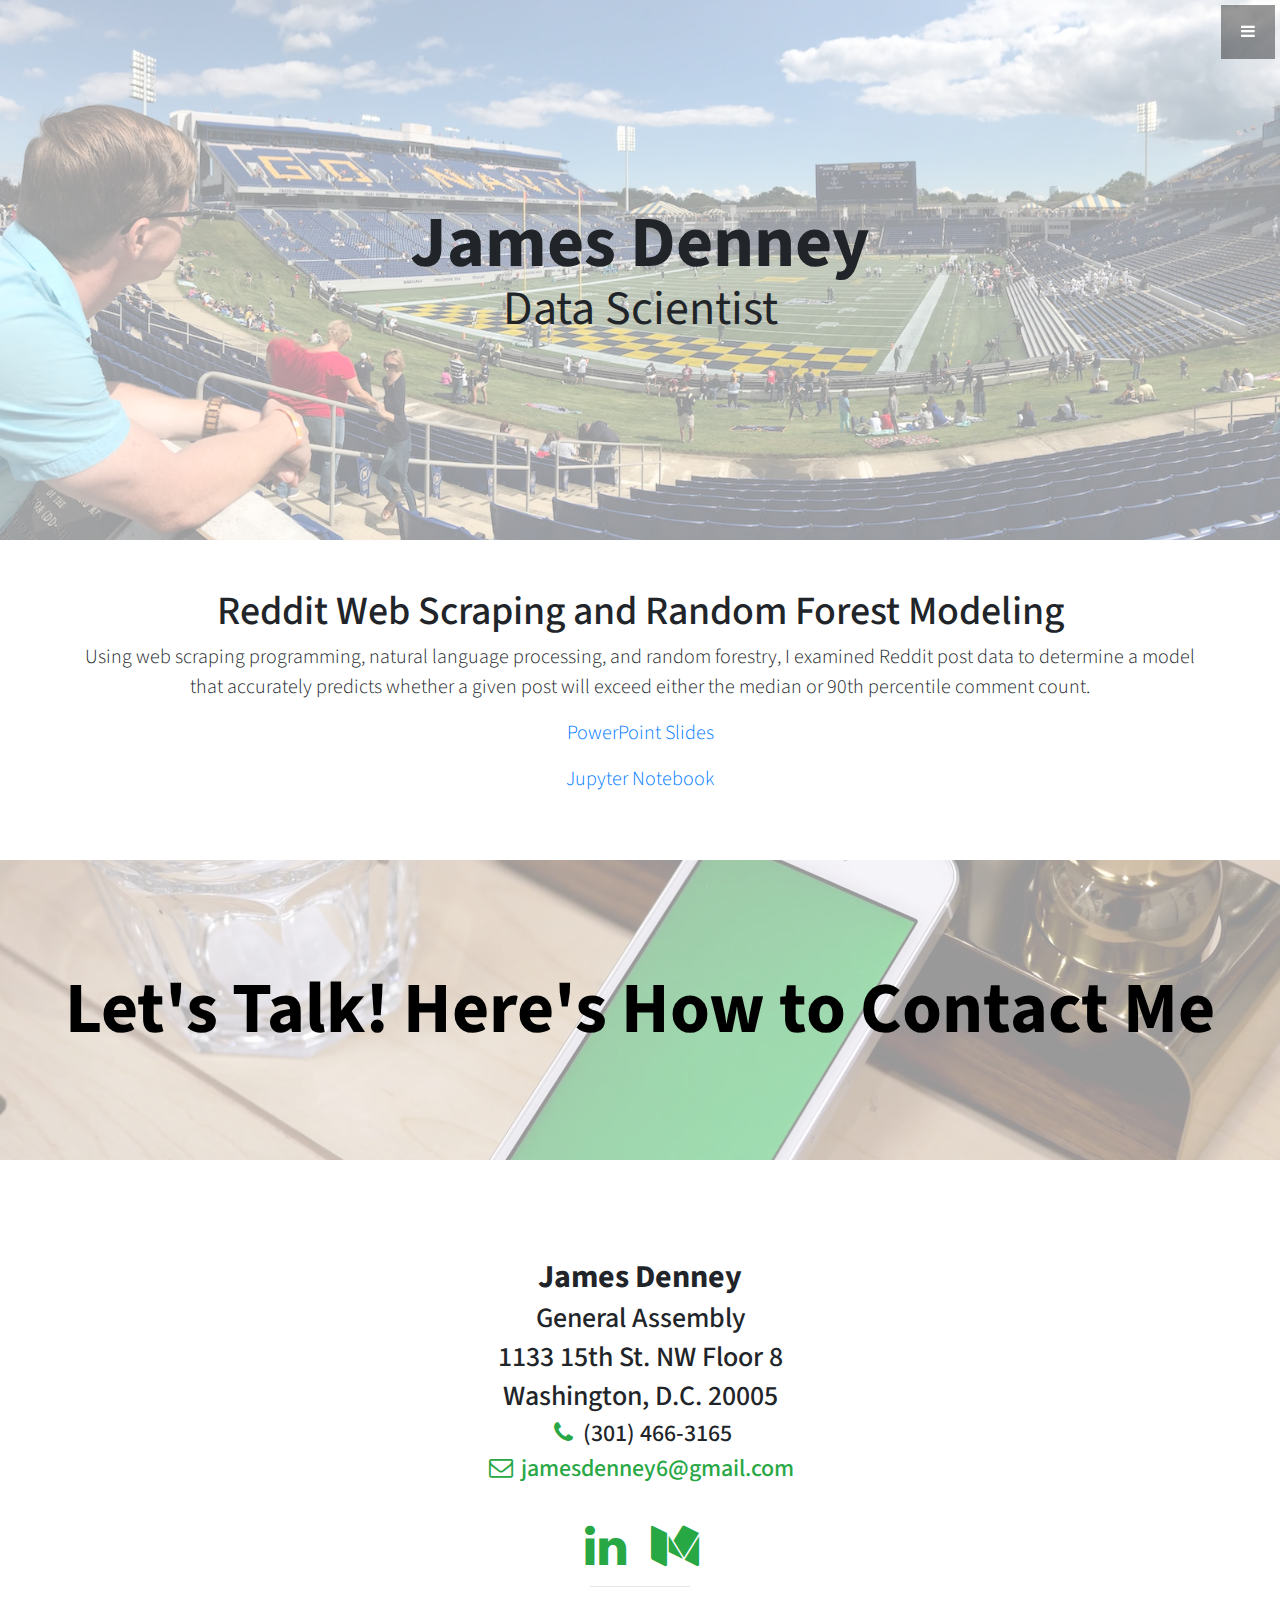
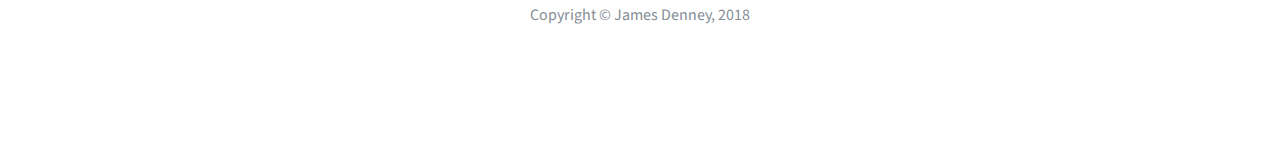
<file: reddit-scrape-random-forest.html>
<!DOCTYPE html>
<html lang="en">

  <head>

    <meta charset="utf-8">
    <meta name="viewport" content="width=device-width, initial-scale=1, shrink-to-fit=no">
    <meta name="description" content="">
    <meta name="author" content="">

    <title>James Denney, Data Scientist</title>

    <!-- Bootstrap Core CSS -->
    <link href="vendor/bootstrap/css/bootstrap.min.css" rel="stylesheet">

    <!-- Custom Fonts -->
    <link href="vendor/font-awesome/css/font-awesome.min.css" rel="stylesheet" type="text/css">
    <link href="https://fonts.googleapis.com/css?family=Source+Sans+Pro:300,400,700,300italic,400italic,700italic" rel="stylesheet" type="text/css">

    <!-- Custom CSS -->
    <link href="css/stylish-portfolio.css" rel="stylesheet">

  </head>

  <body>
    <!-- Navigation -->
    <a id="menu-toggle" href="#" class="btn btn-dark btn-lg toggle">
      <i class="fa fa-bars"></i>
    </a>
    <nav id="sidebar-wrapper">
      <ul class="sidebar-nav">
        <a id="menu-close" href="#" class="btn btn-light btn-lg pull-right toggle">
          <i class="fa fa-times"></i>
        </a>
        <li class="sidebar-brand">
          <a class="js-scroll-trigger" href="https://jrdenney.github.io/ga-website/">James Denney</a>
        </li>
        <li>
          <a class="js-scroll-trigger" href="https://jrdenney.github.io/ga-website/">Home</a>
        </li>
        <li>
          <a class="js-scroll-trigger" href="#project">Project Discussion</a>
        </li>
        <li>
          <a class="js-scroll-trigger" href="#contact" onclick=$( "#menu-close").click();>Contact James</a>
        </li>
      </ul>
    </nav>

    <!-- Header -->
    <header class="header" id="top">
      <div class="text-vertical-center">
          <h1><a href="https://jrdenney.github.io/ga-website/">James Denney</a></h1>
          <h3>Data Scientist</h3>
      </div>
    </header>

    <!-- Project -->
    <section id="project" class="about">
      <div class="container text-center">
        <h1>Reddit Web Scraping and Random Forest Modeling</h1>
        <p class="lead">Using web scraping programming, natural language processing, and random forestry, I examined Reddit post data to determine a model that accurately predicts whether a given post will exceed either the median or 90th percentile comment count.</p>
        <p class="lead"><a href="https://docs.google.com/presentation/d/1cely5XxUIIUaaCDUgrcnR3t4W54h3DXKfdcZdCGveeo/edit?usp=sharing">PowerPoint Slides</a></p>
        <p class="lead"><a href="https://jrdenney.github.io/reddit-web-scraping-article.html">Jupyter Notebook</a></p>
      </div>
      <!-- /.container -->
    </section>

    <!-- Contact -->
    <section id="contact">
      <aside class="callout">
        <div class="text-vertical-center">
          <h1>Let's Talk! Here's How to Contact Me</h1>
        </div>
      </aside>

      <!-- Footer -->
      <footer>
        <div class="container">
          <div class="row">
            <div class="col-lg-10 mx-auto text-center">
              <h2>
                <strong>James Denney</strong>
              </h2>
              <h3>General Assembly</h3>
              <h3>1133 15th St. NW Floor 8</h3>
              <h3>Washington, D.C. 20005</h3>
              <ul class="list-unstyled">
                <li>
                  <h4><i class="fa fa-phone fa-fw text-success"></i>
                  (301) 466-3165</h4></li>
                <li>
                  <h4><i class="fa fa-envelope-o fa-fw text-success"></i>
                  <a class="text-success"  href="mailto:jamesdenney6@gmail.com">jamesdenney6@gmail.com</a></h4>
                </li>
              </ul>
              <br>
              <ul class="list-inline">
                <li class="list-inline-item">
                  <a href="https://www.linkedin.com/in/jamesrdenney">
                    <i class="fa fa-linkedin fa-fw fa-3x text-success"></i>
                  </a>
                </li>
                <li class="list-inline-item">
                  <a href="https://www.medium.com/@jamesdenney6">
                    <i class="fa fa-medium fa-fw fa-3x text-success"></i>
                  </a>
                </li>
              </ul>
              <hr class="small">
              <p class="text-muted">Copyright &copy; James Denney, 2018</p>
            </div>
          </div>
        </div>
        <a id="to-top" href="#top" class="btn btn-dark btn-lg js-scroll-trigger">
          <i class="fa fa-chevron-up fa-fw fa-1x"></i>
        </a>
      </footer>
    </section>

  <!-- Bootstrap core JavaScript -->
  <script src="vendor/jquery/jquery.min.js"></script>
  <script src="vendor/popper/popper.min.js"></script>
  <script src="vendor/bootstrap/js/bootstrap.min.js"></script>

  <!-- Plugin JavaScript -->
  <script src="vendor/jquery-easing/jquery.easing.min.js"></script>

  <!-- Custom scripts for this template -->
  <script src="js/stylish-portfolio.js"></script>

</body>

</html>
</file>
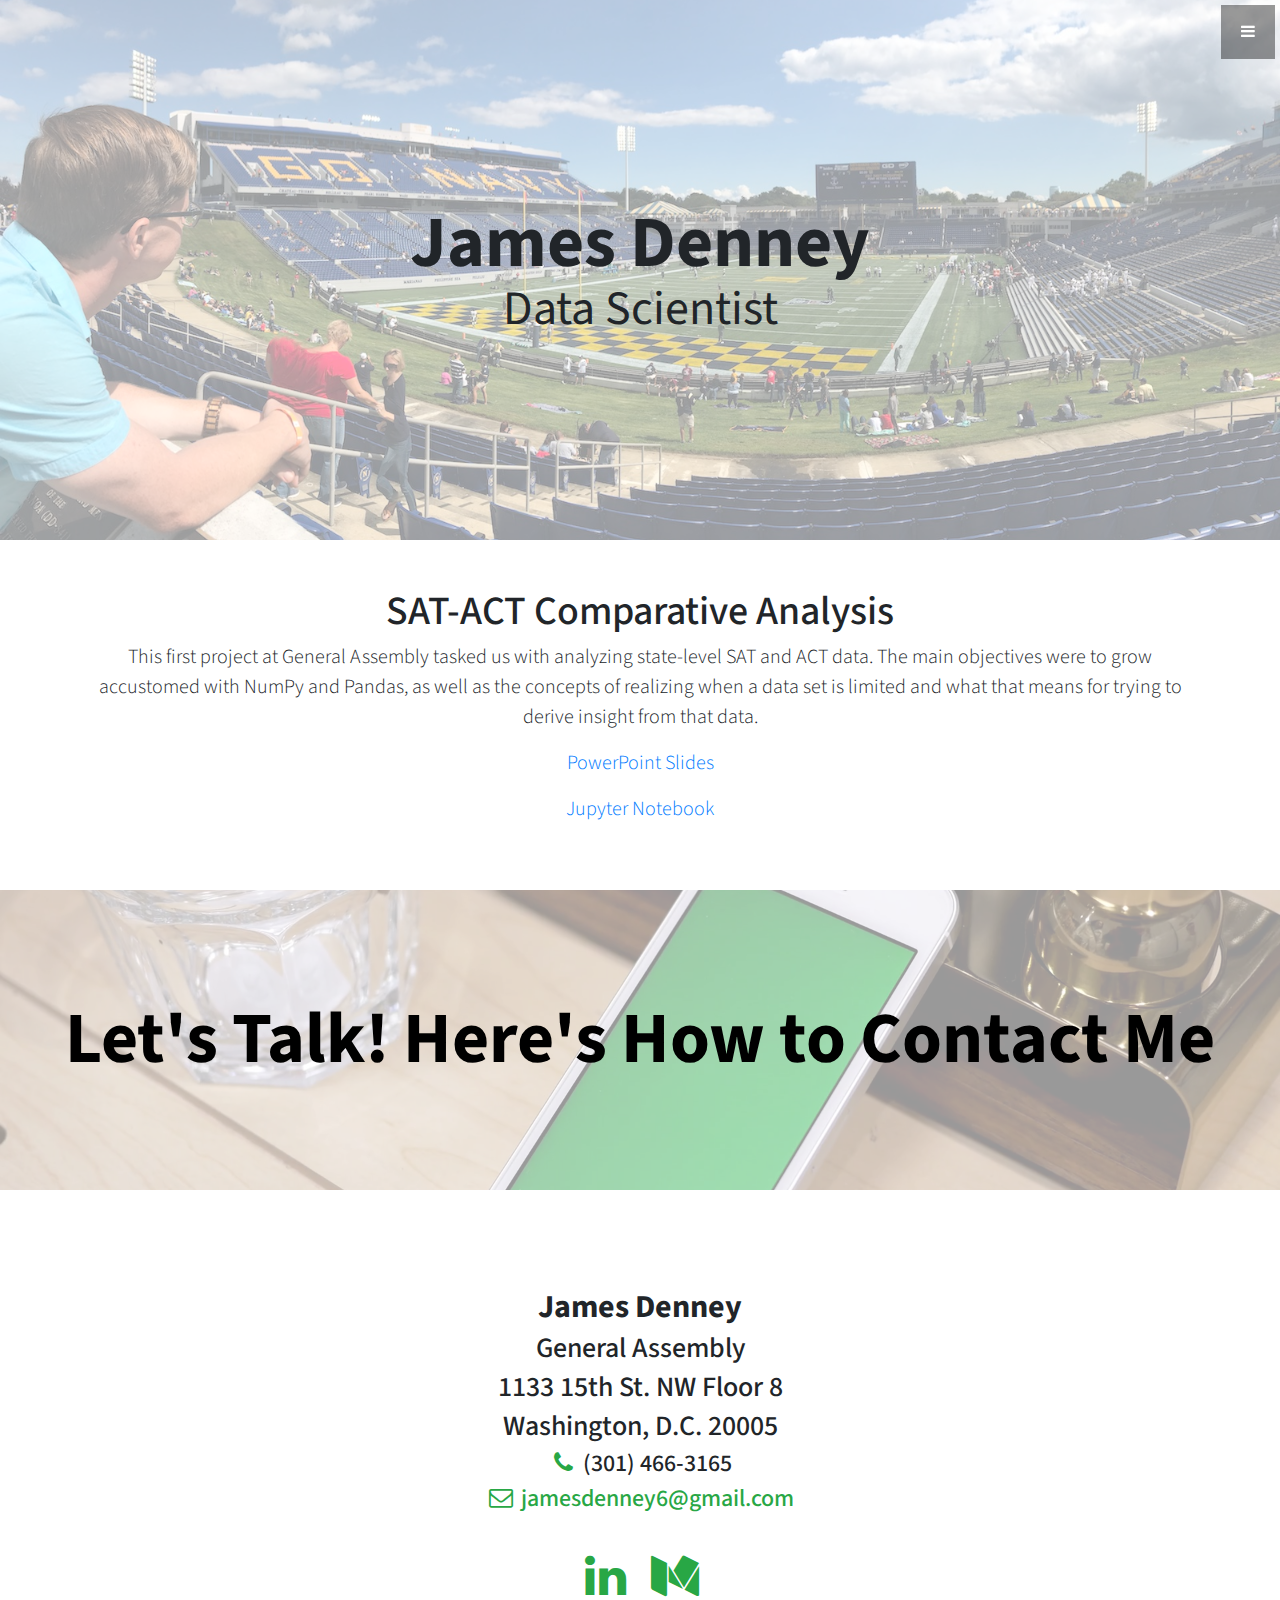
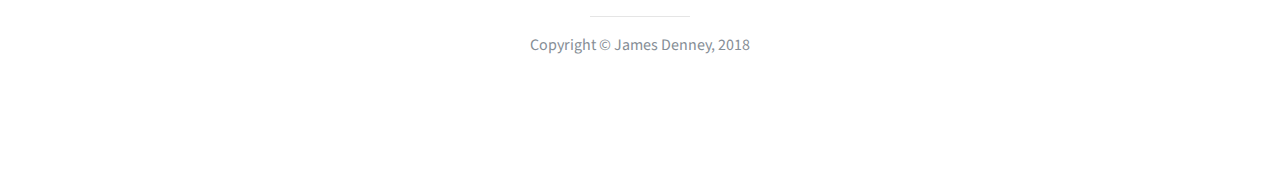
<file: sat-act-analysis.html>
<!DOCTYPE html>
<html lang="en">

  <head>

    <meta charset="utf-8">
    <meta name="viewport" content="width=device-width, initial-scale=1, shrink-to-fit=no">
    <meta name="description" content="">
    <meta name="author" content="">

    <title>James Denney, Data Scientist</title>

    <!-- Bootstrap Core CSS -->
    <link href="vendor/bootstrap/css/bootstrap.min.css" rel="stylesheet">

    <!-- Custom Fonts -->
    <link href="vendor/font-awesome/css/font-awesome.min.css" rel="stylesheet" type="text/css">
    <link href="https://fonts.googleapis.com/css?family=Source+Sans+Pro:300,400,700,300italic,400italic,700italic" rel="stylesheet" type="text/css">

    <!-- Custom CSS -->
    <link href="css/stylish-portfolio.css" rel="stylesheet">

  </head>

  <body>
    <!-- Navigation -->
    <a id="menu-toggle" href="#" class="btn btn-dark btn-lg toggle">
      <i class="fa fa-bars"></i>
    </a>
    <nav id="sidebar-wrapper">
      <ul class="sidebar-nav">
        <a id="menu-close" href="#" class="btn btn-light btn-lg pull-right toggle">
          <i class="fa fa-times"></i>
        </a>
        <li class="sidebar-brand">
          <a class="js-scroll-trigger" href="https://jrdenney.github.io/ga-website/">James Denney</a>
        </li>
        <li>
          <a class="js-scroll-trigger" href="https://jrdenney.github.io/ga-website/">Home</a>
        </li>
        <li>
          <a class="js-scroll-trigger" href="#project">Project Discussion</a>
        </li>
        <li>
          <a class="js-scroll-trigger" href="#contact" onclick=$( "#menu-close").click();>Contact James</a>
        </li>
      </ul>
    </nav>

    <!-- Header -->
    <header class="header" id="top">
      <div class="text-vertical-center">
          <h1><a href="https://jrdenney.github.io/ga-website/">James Denney</a></h1>
          <h3>Data Scientist</h3>
      </div>
    </header>

    <!-- Project -->
    <section id="project" class="about">
      <div class="container text-center">
        <h1>SAT-ACT Comparative Analysis</h1>
        <p class="lead">This first project at General Assembly tasked us with analyzing state-level SAT and ACT data. The main objectives were to grow accustomed with NumPy and Pandas, as well as the concepts of realizing when a data set is limited and what that means for trying to derive insight from that data.</p>
        <p class="lead"><a href="https://docs.google.com/presentation/d/1EhwqSQfccWT1fMvvpPpkOoSKM_R8SqJTJWRKZ3TwYic/edit?usp=sharing">PowerPoint Slides</a></p>
        <p class="lead"><a href="https://jrdenney.github.io/sat-act-participation-article.html">Jupyter Notebook</a></p>
      </div>
      <!-- /.container -->
    </section>

    <!-- Contact -->
    <section id="contact">
      <aside class="callout">
        <div class="text-vertical-center">
          <h1>Let's Talk! Here's How to Contact Me</h1>
        </div>
      </aside>

      <!-- Footer -->
      <footer>
        <div class="container">
          <div class="row">
            <div class="col-lg-10 mx-auto text-center">
              <h2>
                <strong>James Denney</strong>
              </h2>
              <h3>General Assembly</h3>
              <h3>1133 15th St. NW Floor 8</h3>
              <h3>Washington, D.C. 20005</h3>
              <ul class="list-unstyled">
                <li>
                  <h4><i class="fa fa-phone fa-fw text-success"></i>
                  (301) 466-3165</h4></li>
                <li>
                  <h4><i class="fa fa-envelope-o fa-fw text-success"></i>
                  <a class="text-success"  href="mailto:jamesdenney6@gmail.com">jamesdenney6@gmail.com</a></h4>
                </li>
              </ul>
              <br>
              <ul class="list-inline">
                <li class="list-inline-item">
                  <a href="https://www.linkedin.com/in/jamesrdenney">
                    <i class="fa fa-linkedin fa-fw fa-3x text-success"></i>
                  </a>
                </li>
                <li class="list-inline-item">
                  <a href="https://www.medium.com/@jamesdenney6">
                    <i class="fa fa-medium fa-fw fa-3x text-success"></i>
                  </a>
                </li>
              </ul>
              <hr class="small">
              <p class="text-muted">Copyright &copy; James Denney, 2018</p>
            </div>
          </div>
        </div>
        <a id="to-top" href="#top" class="btn btn-dark btn-lg js-scroll-trigger">
          <i class="fa fa-chevron-up fa-fw fa-1x"></i>
        </a>
      </footer>
    </section>

  <!-- Bootstrap core JavaScript -->
  <script src="vendor/jquery/jquery.min.js"></script>
  <script src="vendor/popper/popper.min.js"></script>
  <script src="vendor/bootstrap/js/bootstrap.min.js"></script>

  <!-- Plugin JavaScript -->
  <script src="vendor/jquery-easing/jquery.easing.min.js"></script>

  <!-- Custom scripts for this template -->
  <script src="js/stylish-portfolio.js"></script>

</body>

</html>
</file>
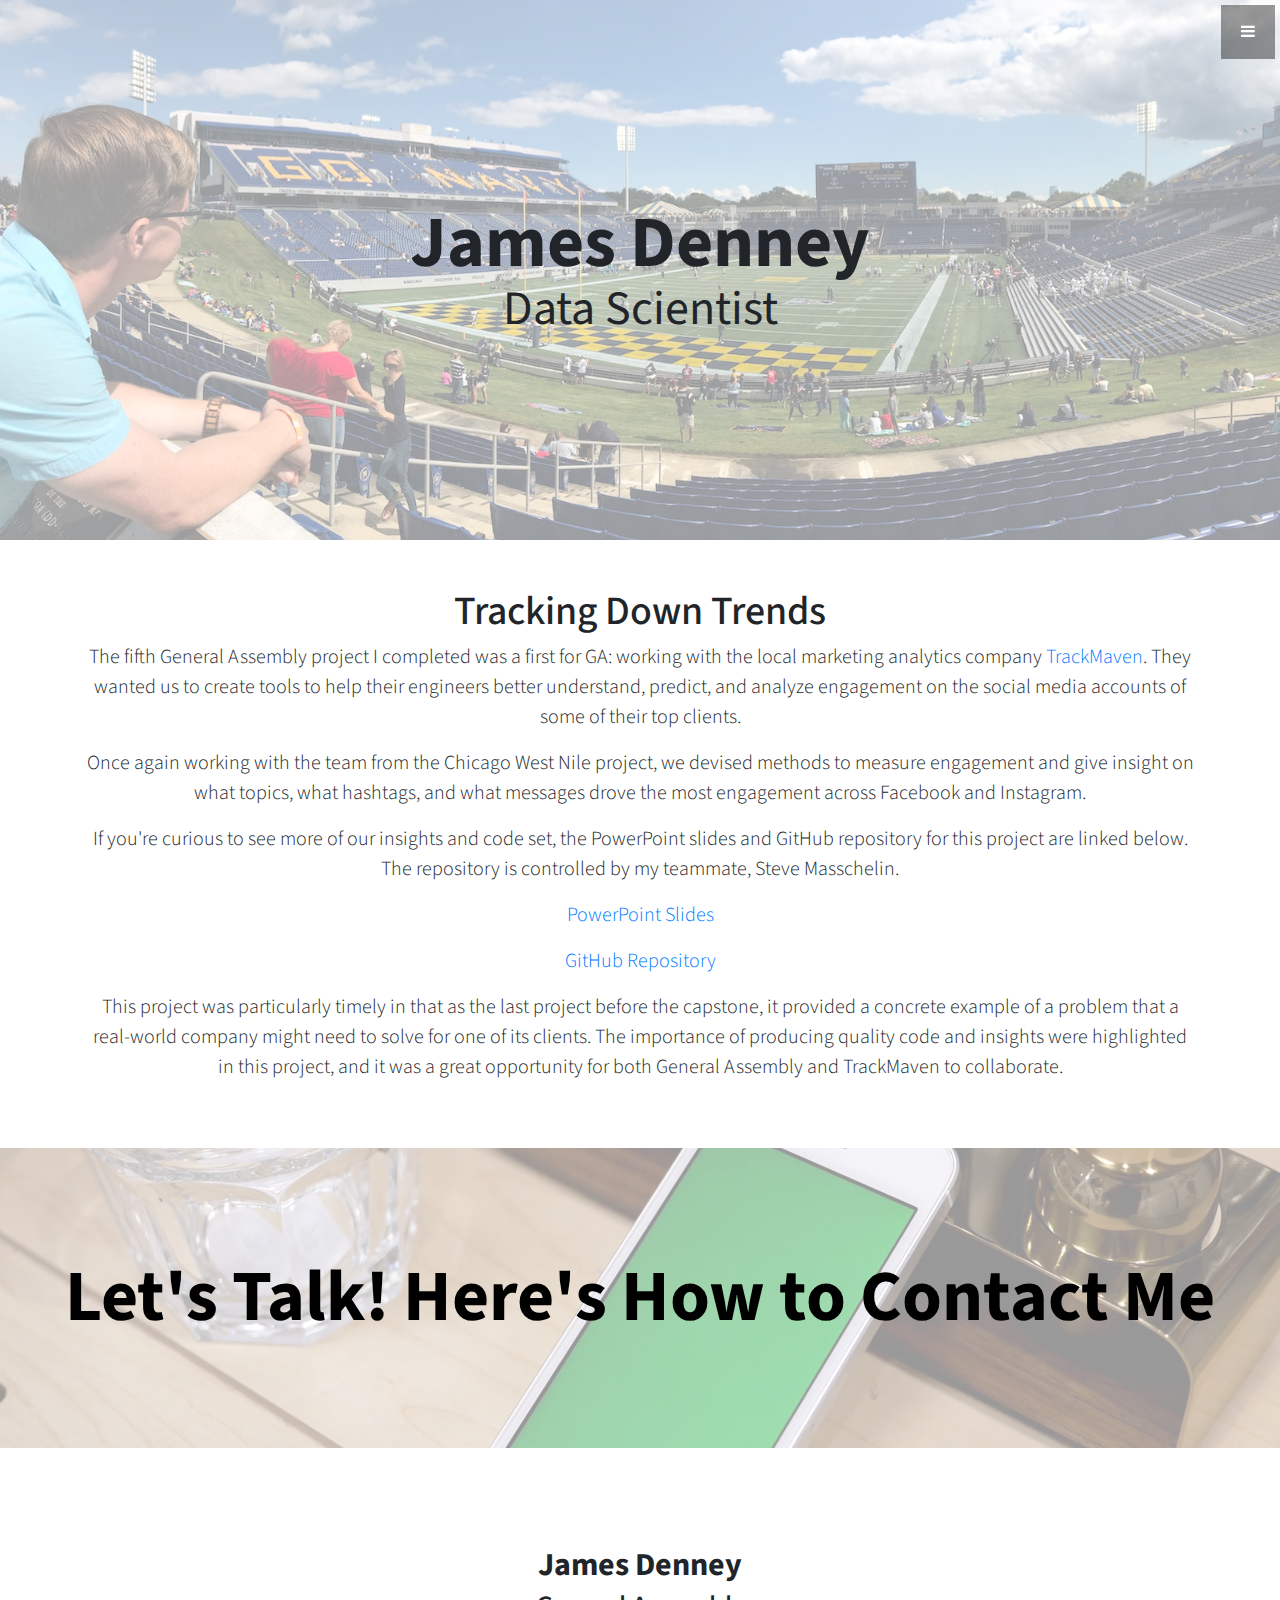
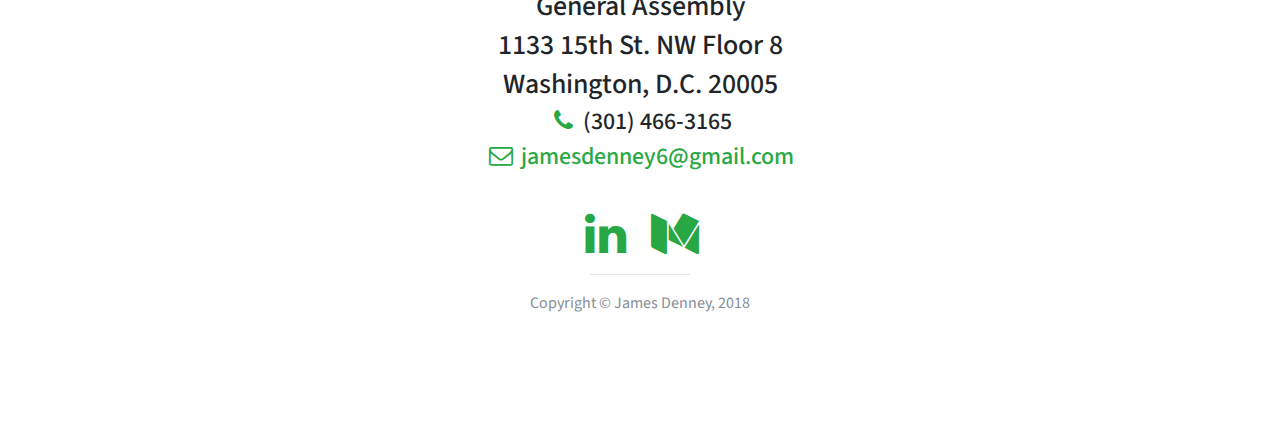
<file: trackmaven-analytics.html>
<!DOCTYPE html>
<html lang="en">

  <head>

    <meta charset="utf-8">
    <meta name="viewport" content="width=device-width, initial-scale=1, shrink-to-fit=no">
    <meta name="description" content="">
    <meta name="author" content="">

    <title>James Denney, Data Scientist</title>

    <!-- Bootstrap Core CSS -->
    <link href="vendor/bootstrap/css/bootstrap.min.css" rel="stylesheet">

    <!-- Custom Fonts -->
    <link href="vendor/font-awesome/css/font-awesome.min.css" rel="stylesheet" type="text/css">
    <link href="https://fonts.googleapis.com/css?family=Source+Sans+Pro:300,400,700,300italic,400italic,700italic" rel="stylesheet" type="text/css">

    <!-- Custom CSS -->
    <link href="css/stylish-portfolio.css" rel="stylesheet">

  </head>

  <body>
    <!-- Navigation -->
    <a id="menu-toggle" href="#" class="btn btn-dark btn-lg toggle">
      <i class="fa fa-bars"></i>
    </a>
    <nav id="sidebar-wrapper">
      <ul class="sidebar-nav">
        <a id="menu-close" href="#" class="btn btn-light btn-lg pull-right toggle">
          <i class="fa fa-times"></i>
        </a>
        <li class="sidebar-brand">
          <a class="js-scroll-trigger" href="https://jrdenney.github.io/ga-website/">James Denney</a>
        </li>
        <li>
          <a class="js-scroll-trigger" href="https://jrdenney.github.io/ga-website/">Home</a>
        </li>
        <li>
          <a class="js-scroll-trigger" href="#project">Project Discussion</a>
        </li>
        <li>
          <a class="js-scroll-trigger" href="#contact" onclick=$( "#menu-close").click();>Contact James</a>
        </li>
      </ul>
    </nav>

    <!-- Header -->
    <header class="header" id="top">
      <div class="text-vertical-center">
          <h1><a href="https://jrdenney.github.io/ga-website/">James Denney</a></h1>
          <h3>Data Scientist</h3>
      </div>
    </header>

    <!-- Project -->
    <section id="project" class="about">
      <div class="container text-center">
        <h1>Tracking Down Trends</h1>
        <p class="lead">The fifth General Assembly project I completed was a first for GA: working with the local marketing analytics company <a href="https://trackmaven.com">TrackMaven</a>. They wanted us to create tools to help their engineers better understand, predict, and analyze engagement on the social media accounts of some of their top clients.</p>
        <p class="lead">Once again working with the team from the Chicago West Nile project, we devised methods to measure engagement and give insight on what topics, what hashtags, and what messages drove the most engagement across Facebook and Instagram.</p>
        <p class="lead">If you're curious to see more of our insights and code set, the PowerPoint slides and GitHub repository for this project are linked below. The repository is controlled by my teammate, Steve Masschelin.</p>
        <p class="lead"><a href="https://docs.google.com/presentation/d/1qQJO5d74oAShO9p1OdFb9eyWBkWw1J2GsHMeTAfybsM/edit?usp=sharing">PowerPoint Slides</a></p>
        <p class="lead"><a href="https://github.com/smasschelin/GA-TrackMaven-03">GitHub Repository</a></p>
        <p class="lead">This project was particularly timely in that as the last project before the capstone, it provided a concrete example of a problem that a real-world company might need to solve for one of its clients. The importance of producing quality code and insights were highlighted in this project, and it was a great opportunity for both General Assembly and TrackMaven to collaborate.</p>
      </div>
      <!-- /.container -->
    </section>

    <!-- Contact -->
    <section id="contact">
      <aside class="callout">
        <div class="text-vertical-center">
          <h1>Let's Talk! Here's How to Contact Me</h1>
        </div>
      </aside>

      <!-- Footer -->
      <footer>
        <div class="container">
          <div class="row">
            <div class="col-lg-10 mx-auto text-center">
              <h2>
                <strong>James Denney</strong>
              </h2>
              <h3>General Assembly</h3>
              <h3>1133 15th St. NW Floor 8</h3>
              <h3>Washington, D.C. 20005</h3>
              <ul class="list-unstyled">
                <li>
                  <h4><i class="fa fa-phone fa-fw text-success"></i>
                  (301) 466-3165</h4></li>
                <li>
                  <h4><i class="fa fa-envelope-o fa-fw text-success"></i>
                  <a class="text-success"  href="mailto:jamesdenney6@gmail.com">jamesdenney6@gmail.com</a></h4>
                </li>
              </ul>
              <br>
              <ul class="list-inline">
                <li class="list-inline-item">
                  <a href="https://www.linkedin.com/in/jamesrdenney">
                    <i class="fa fa-linkedin fa-fw fa-3x text-success"></i>
                  </a>
                </li>
                <li class="list-inline-item">
                  <a href="https://www.medium.com/@jamesdenney6">
                    <i class="fa fa-medium fa-fw fa-3x text-success"></i>
                  </a>
                </li>
              </ul>
              <hr class="small">
              <p class="text-muted">Copyright &copy; James Denney, 2018</p>
            </div>
          </div>
        </div>
        <a id="to-top" href="#top" class="btn btn-dark btn-lg js-scroll-trigger">
          <i class="fa fa-chevron-up fa-fw fa-1x"></i>
        </a>
      </footer>
    </section>

  <!-- Bootstrap core JavaScript -->
  <script src="vendor/jquery/jquery.min.js"></script>
  <script src="vendor/popper/popper.min.js"></script>
  <script src="vendor/bootstrap/js/bootstrap.min.js"></script>

  <!-- Plugin JavaScript -->
  <script src="vendor/jquery-easing/jquery.easing.min.js"></script>

  <!-- Custom scripts for this template -->
  <script src="js/stylish-portfolio.js"></script>

</body>

</html>
</file>
<file: css/stylish-portfolio.css>
/*!
 * Start Bootstrap - Stylish Portfolio (http://startbootstrap.com/)
 * Copyright 2013-2017 Start Bootstrap
 * Licensed under MIT (https://github.com/BlackrockDigital/startbootstrap/blob/gh-pages/LICENSE)
 */


/* Global Styles */

html,
body {
    width: 100%;
    height: 100%;
}

body {
    font-family: 'Source Sans Pro', 'Helvetica Neue', Helvetica, Arial, sans-serif;
}

.text-vertical-center {
    display: table-cell;
    text-align: center;
    vertical-align: middle;
    background: rgba(255,255,255, 0.6);
    width: 80%;
}

.text-vertical-center h1 {
    font-size: 4.5em;
    font-weight: 700;
    margin: 0;
    padding: 0;
}

.text-vertical-center h3 {
    font-size: 3em;
    font-weight: 400;
    margin: 0;
    padding: 0;
}

.text-vertical-center h1 a {
  color: inherit;
  text-decoration: none;
}


/* Custom Button Styles */

.btn-dark {
    color: #fff;
    border: none;
    border-radius: 0;
    background-color: rgba(0, 0, 0, .4);
}

.btn-dark:hover,
.btn-dark:focus,
.btn-dark:active {
    color: #fff;
    background-color: rgba(0, 0, 0, .7);
}

.btn-light {
    color: #333;
    border: none;
    border-radius: 0;
    background-color: rgb(255, 255, 255);
}

.btn-light:hover,
.btn-light:focus,
.btn-light:active {
    color: #333;
    background-color: rgba(255, 255, 255, .8);
}


/* Custom Horizontal Rule */

hr.small {
    max-width: 100px;
}


/* Side Menu */

#sidebar-wrapper {
    position: fixed;
    z-index: 1000;
    right: 0;
    overflow-y: auto;
    width: 250px;
    height: 100%;
    -webkit-transition: all .4s ease 0s;
    -moz-transition: all .4s ease 0s;
    -ms-transition: all .4s ease 0s;
    -o-transition: all .4s ease 0s;
    transition: all .4s ease 0s;
    transform: translateX(250px);
    background: #222;
}

.sidebar-nav {
    position: absolute;
    top: 0;
    width: 250px;
    margin: 0;
    padding: 0;
    list-style: none;
}

.sidebar-nav li {
    line-height: 40px;
    text-indent: 20px;
}

.sidebar-nav li a {
    display: block;
    text-decoration: none;
    color: #999;
}

.sidebar-nav li a:hover {
    text-decoration: none;
    color: #fff;
    background: rgba(255, 255, 255, .2);
}

.sidebar-nav li a:active,
.sidebar-nav li a:focus {
    text-decoration: none;
}

.sidebar-nav > .sidebar-brand {
    font-size: 18px;
    line-height: 55px;
    height: 55px;
}

.sidebar-nav > .sidebar-brand a {
    color: #999;
}

.sidebar-nav > .sidebar-brand a:hover {
    color: #fff;
    background: none;
}

#menu-toggle {
    position: fixed;
    z-index: 1;
    top: 0;
    right: 0;
}

#sidebar-wrapper.active {
    right: 250px;
    width: 250px;
    -webkit-transition: all .4s ease 0s;
    -moz-transition: all .4s ease 0s;
    -ms-transition: all .4s ease 0s;
    -o-transition: all .4s ease 0s;
    transition: all .4s ease 0s;
}

.toggle {
    font-size: 1em;
    margin: 5px 5px 0 0;
    padding: 15px 20px;
}


/* Header */

.header {
    position: relative;
    display: table;
    width: 100%;
    height: 60%;
    background: url(../img/james-denney-bg2.jpeg) no-repeat center center scroll;
    -webkit-background-size: cover;
    -moz-background-size: cover;
    -o-background-size: cover;
    background-size: cover;
}


/* About */

.about {
    padding: 50px 0;
}


/* Services */

.services {
    padding: 50px 0;
}

.service-item {
    margin-bottom: 30px;
}
.service-item h4 {
    font-size: 2em;
}
.service-item p {
    font-size: 1em;
}


/* Callout */

.callout {
    display: table;
    width: 100%;
    height: 300px;
    color: #000;
    background: url(../img/phone-glass.png) no-repeat center center scroll;
    -webkit-background-size: cover;
    -moz-background-size: cover;
    -o-background-size: cover;
    background-size: cover;
}


/* Portfolio */

.portfolio {
    padding: 50px 0;
}

.portfolio-item {
    margin-bottom: 30px;
}

.img-portfolio {
    margin: 0 auto;
}

.img-portfolio:hover {
    opacity: .8;
}


/* Call to Action */

.call-to-action {
    padding: 50px 0;
}

.call-to-action .btn {
    margin: 10px;
}


/* Map */

.map {
    height: 500px;
}

@media(max-width:768px) {
    .map {
        height: 75%;
    }
}

.map iframe {
    pointer-events: none;
}


/* Footer */

footer {
    padding: 100px 0;
}

#to-top {
    font-size: 1em;
    position: fixed;
    right: 5px;
    bottom: 5px;
    display: none;
    padding: 15px 20px;
}
</file>
